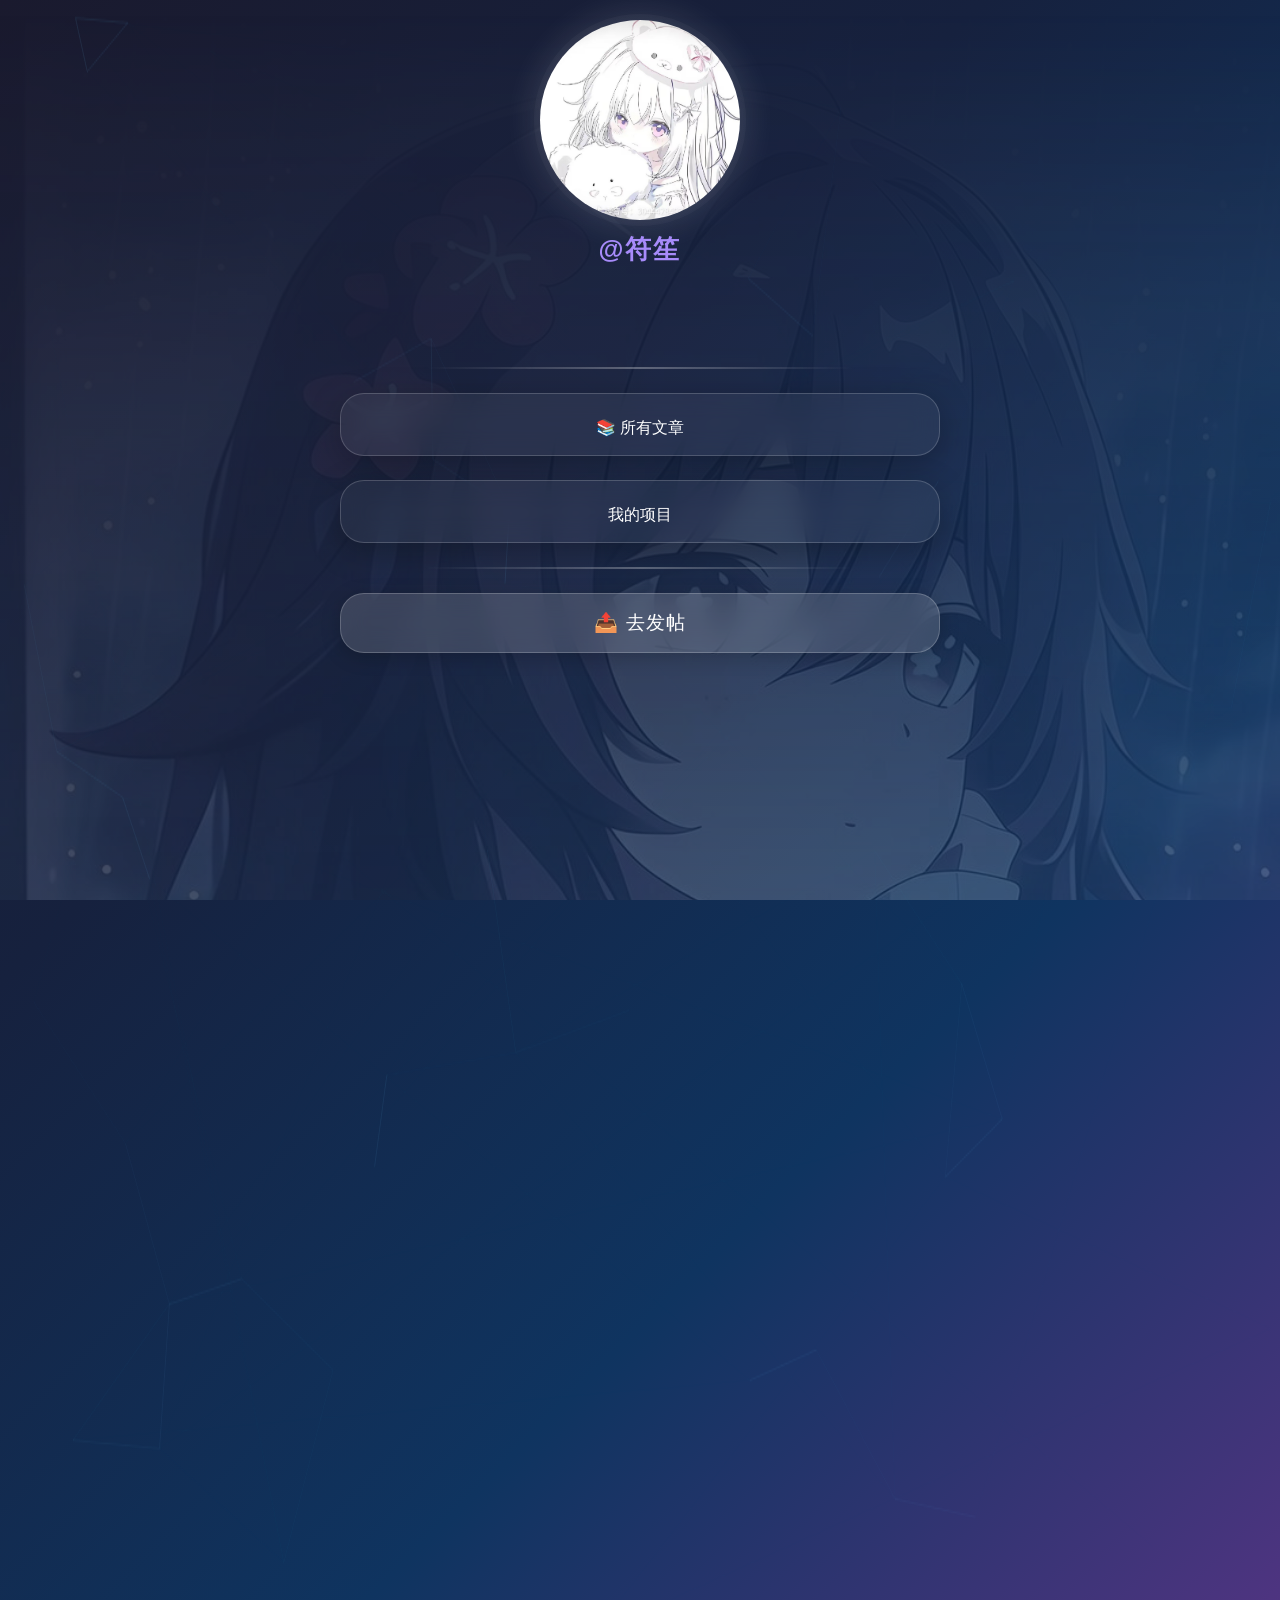
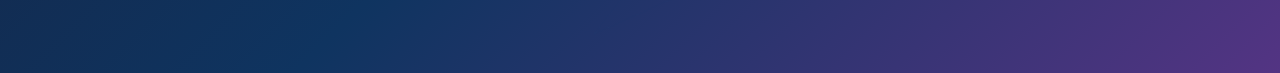
<file: index.html>
<!DOCTYPE html>
<html>
<head>
    <meta charset="UTF-8">
    <title>Fishの小角角</title>
    <link rel="stylesheet" href="HomeIndexStyle.css">
    <style>
        /* 在 body 上直接加载背景壁纸 */
        body {
            /* 保留原有的蓝紫渐变作为底色 */
            background: linear-gradient(135deg, #1a1a2e, #16213e, #0f3460, #533483);
            /* 用伪元素承载壁纸，不影响内容 */
            position: relative;
        }

        body::before {
            content: '';
            position: fixed;
            top: 0;
            left: 0;
            width: 100vw;
            height: 100vh;
            z-index: 0;
            /* 从 CSS 加载图片 */
            background-image: url('img/img1.png');
            background-size: cover;
            background-position: center;
            background-repeat: no-repeat;
            /* 上下渐变透明（顶部不透明 → 底部完全透明） */
            mask-image: linear-gradient(to bottom, transparent 0%, black 100%);
            opacity: 0.2;
            pointer-events: none;  /* 让点击穿透，不干扰内容 */
        }

        /* 确保所有内容在壁纸之上 */
        body > * {
            position: relative;
            z-index: 1;
        }
        canvas {
            position: absolute;
            display: block;
            width: 100%;
            height: 100%;
            z-index: 0;
            cursor: crosshair;
        }
    </style>
</head>
<body>
<canvas id="canvas"></canvas><script src="index-js/dot-line.js"></script>
<!-- 头像 -->
<div style="display: flex; flex-direction: column; align-items: center;">
    <a href="posts" id="avatar" class="card-link">
        <img src="icon.png" alt="avatar">
    </a>
    <a href="links" id="name">@符笙</a>
</div>

<!-- 卡片堆叠 -->
<div class="card-stack">
<!--    <div class="card card-desc">首页会显示所有帖子列表（后续可自动生成）</div>-->

    <div class="card card-divider"><hr></div>

    <!-- 文章列表链接卡片 -->
    <a href="posts" class="card" style="padding-bottom: 16px;text-decoration: none">
        <div class="main-title">📚 所有文章</div>
    </a>
    <a href="programs.html" class="card" style="padding-bottom: 16px;text-decoration: none">
        <div class="main-title">我的项目</div>
    </a>

    <div class="card card-divider"><hr></div>
    <a href="admin.html" class="card-link">📤 去发帖</a>
</div>

<div style="width: 1000px;height: 1000px;pointer-events: none"></div>

</body>
</html>
</file>
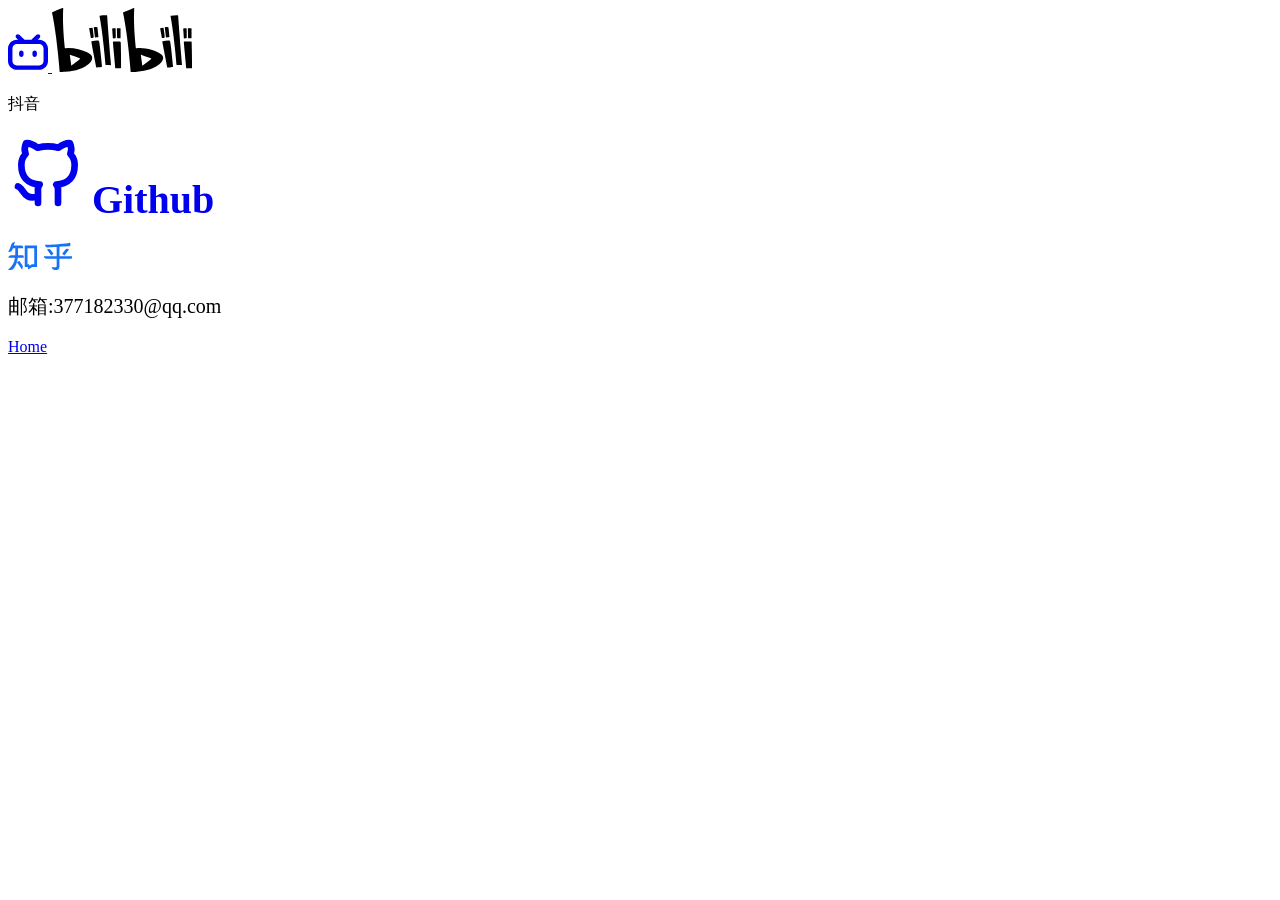
<file: links/index.html>
<!DOCTYPE html>
<html lang="en">
<head>
    <meta charset="UTF-8">
    <title>联系我</title>
</head>
<body>
<a href="https://space.bilibili.com/2125613300">
    <svg width="40" height="40" viewBox="0 0 18 18" fill="none" xmlns="http://www.w3.org/2000/svg" class="zhuzhan-icon"><path fill-rule="evenodd" clip-rule="evenodd" d="M3.73252 2.67094C3.33229 2.28484 3.33229 1.64373 3.73252 1.25764C4.11291 0.890684 4.71552 0.890684 5.09591 1.25764L7.21723 3.30403C7.27749 3.36218 7.32869 3.4261 7.37081 3.49407H10.5789C10.6211 3.4261 10.6723 3.36218 10.7325 3.30403L12.8538 1.25764C13.2342 0.890684 13.8368 0.890684 14.2172 1.25764C14.6175 1.64373 14.6175 2.28484 14.2172 2.67094L13.364 3.49407H14C16.2091 3.49407 18 5.28493 18 7.49407V12.9996C18 15.2087 16.2091 16.9996 14 16.9996H4C1.79086 16.9996 0 15.2087 0 12.9996V7.49406C0 5.28492 1.79086 3.49407 4 3.49407H4.58579L3.73252 2.67094ZM4 5.42343C2.89543 5.42343 2 6.31886 2 7.42343V13.0702C2 14.1748 2.89543 15.0702 4 15.0702H14C15.1046 15.0702 16 14.1748 16 13.0702V7.42343C16 6.31886 15.1046 5.42343 14 5.42343H4ZM5 9.31747C5 8.76519 5.44772 8.31747 6 8.31747C6.55228 8.31747 7 8.76519 7 9.31747V10.2115C7 10.7638 6.55228 11.2115 6 11.2115C5.44772 11.2115 5 10.7638 5 10.2115V9.31747ZM12 8.31747C11.4477 8.31747 11 8.76519 11 9.31747V10.2115C11 10.7638 11.4477 11.2115 12 11.2115C12.5523 11.2115 13 10.7638 13 10.2115V9.31747C13 8.76519 12.5523 8.31747 12 8.31747Z" fill="currentColor"></path></svg>
    <svg x="1626764977164" viewBox="0 0 2240 1024" version="1.1" xmlns="http://www.w3.org/2000/svg" p-id="4404" xmlns:xlink="http://www.w3.org/1999/xlink" width="140" height="64" class="mini-header__logo"><path d="M2079.810048 913.566175c-10.01309 0-18.554608 0.799768-26.936172-0.159954-16.987063-1.951433-33.974126-1.567544-50.99318-2.079395-10.972811-0.287916-10.652904-0.287916-11.580634-10.90883-2.71921-32.406582-5.694345-64.781173-8.605499-97.155764-2.527266-28.439735-4.926568-56.91146-7.70976-85.319204-2.527266-26.040432-5.566382-52.016883-8.317583-78.025324-2.623238-24.440897-5.054531-48.913784-7.77374-73.322691a12681.114551 12681.114551 0 0 0-10.684895-92.133223c-3.295042-27.128116-6.558094-54.320213-10.205034-81.416339a20559.272961 20559.272961 0 0 0-17.530905-125.979387c-6.398141-44.723002-14.075909-89.22207-22.105576-133.657156-1.439582-7.965685-1.247637-8.253601 6.36615-9.533229 31.670796-5.406429 63.501545-10.01309 95.716183-9.309295 3.486987 0.095972 7.005964 0.159954 10.460959 0.607823 5.662354 0.703795 8.605499 3.454996 8.925406 10.045081 1.119675 22.969325 2.71921 45.938649 4.414717 68.875983 2.71921 37.589076 5.662354 75.178151 8.477537 112.735236 1.791479 24.184971 3.327033 48.305961 5.150503 72.426951 2.911154 38.772732 5.982261 77.513473 8.925406 116.286205 1.791479 23.705111 3.359024 47.474203 5.182494 71.179313 2.783191 34.805885 5.822308 69.579778 8.637489 104.353672 1.791479 22.137566 3.391014 44.307123 5.278466 66.44469 2.783191 32.79047 5.790317 65.580941 8.63749 98.371411 2.143377 25.592562 4.09481 51.249106 6.270178 77.673426zM853.670395 114.918282c4.638652 0 11.644616-0.511851 18.554607 0.127963 8.797443 0.799768 10.49295 3.071107 11.036793 11.900541 2.527266 40.372267 4.894578 80.776524 7.581796 121.180782 2.943145 43.571337 6.174206 87.078693 9.405267 130.586048 2.975135 39.956388 5.950271 79.912775 9.149341 119.869163 3.486987 43.891244 7.357862 87.718507 10.876839 131.609751 2.655228 33.622229 4.926568 67.244457 7.677768 100.898677 2.623238 31.222926 5.694345 62.38187 8.509527 93.572805 2.399303 26.8402 4.830596 53.71239 7.165918 80.58458 0.735786 8.509527 0.127963 9.053369-9.053369 8.829434-24.025018-0.575833-47.922073-3.391014-71.947091-2.71921-5.502401 0.159954-7.101936-2.367312-8.029666-7.581796-1.983424-11.356699-1.663517-22.905343-2.879163-34.390006-3.295042-30.359177-5.182494-60.846317-7.965685-91.269474-2.495275-27.639967-5.502401-55.215953-8.349574-82.82393-2.527266-25.240664-5.02254-50.481329-7.709759-75.753984-2.687219-24.792795-5.534392-49.61758-8.349573-74.442365-2.591247-22.841362-5.118512-45.682723-7.869713-68.524085-4.062819-33.462275-8.093648-66.92455-12.508365-100.322844-4.062819-30.647093-8.66948-61.198214-12.988225-91.813317-5.886289-41.587914-12.508365-83.079855-19.834236-124.411842a1393.96288 1393.96288 0 0 0-5.310457-28.023856c-0.959721-4.702633-0.095972-7.421843 5.278466-8.157629 14.139891-1.887451 28.24779-4.830596 42.451663-6.206196 14.203872-1.311619 28.407744-3.966847 45.106891-2.71921z m1006.075609 403.33878c27.064134 0 27.703949 0.191944 32.054684 24.536869 5.342447 30.03927 9.08536 60.334465 12.636328 90.62966 3.742912 32.278619 7.517815 64.557238 10.972811 96.867848 2.783191 26.008441 5.118512 52.080864 7.74175 78.089305 2.7512 27.256079 5.662354 54.416185 8.509527 81.640274 1.567544 15.387528 3.039117 30.775056 4.798605 46.130593 0.511851 4.446708-0.831758 6.81402-5.214485 7.325871-9.245313 1.055693-18.426645 2.27134-27.639967 3.263052-16.891091 1.82347-33.814173 3.614949-50.737254 5.182493-8.733462 0.799768-9.309294 0.319907-10.940821-8.125638-14.843686-76.617733-29.719363-153.171485-44.435086-229.821208-9.789155-50.961189-19.322384-101.95437-28.919595-152.915559a805.525894 805.525894 0 0 1-3.582959-21.081873c-0.639814-4.030829 0.44787-6.622075 5.022541-7.70976 30.48714-7.133927 61.294186-12.636328 89.733921-14.011927z m-1137.077537 0c28.951586 0 28.823623 0.095972 33.302322 26.360339 6.909992 40.660183 11.804569 81.544301 16.187295 122.556382 4.286754 39.796434 8.957397 79.560878 13.148179 119.357311 2.847173 27.224088 5.086522 54.512157 7.74175 81.704255 1.887451 19.354375 4.126801 38.644769 6.174206 57.967153 0.255926 2.367312 0.383888 4.734624 0.543842 7.133927 0.415879 9.469248 0 10.237025-9.117351 11.164755-18.074747 1.887451-36.181485 3.454996-54.256232 5.246476-6.558094 0.639814-13.084197 1.599535-19.57831 2.239349-8.63749 0.799768-8.925406 0.767777-10.620913-7.965685-6.078234-30.679084-11.964523-61.422149-17.914793-92.101233-14.267853-73.898523-28.69566-147.733065-42.867542-221.631589-5.662354-29.559409-10.524941-59.246781-16.091323-88.838181-1.023702-5.406429-0.255926-7.933694 5.342447-9.245313 30.199223-7.037955 60.590391-12.540355 88.006423-13.947946z m382.128944 309.861946v124.027954c0 1.183656-0.127963 2.399303 0.03199 3.582959 0.607823 6.014252-1.599535 8.66948-7.805731 8.413555-8.157629-0.351898-16.251277-0.127963-24.408906 0.063981-17.019054 0.319907-34.070098-0.351898-51.057162 1.599535-9.405267 1.087684-9.213322 0.511851-10.141052-9.405266-2.783191-31.222926-5.822308-62.413861-8.669481-93.636787-2.623238-28.823623-4.99055-57.711228-7.677768-86.534851-2.71921-29.655381-5.758326-59.214791-8.509527-88.838181-1.887451-19.770254-3.550968-39.508518-5.214485-59.278772-2.175368-25.720525-4.190782-51.409059-6.462122-77.129585-0.959721-10.844848-0.159954-12.380402 10.588923-13.500076a531.877423 531.877423 0 0 1 83.527724-2.591247c6.941982 0.383888 13.851974 1.727498 20.570022 3.359024 8.477536 2.015414 9.405267 3.263052 9.853137 12.124476 0.92773 17.850812 1.855461 35.701624 2.335321 53.584427 0.543842 19.866226 0.095972 39.764443 0.831758 59.63067 1.855461 54.800074 1.567544 109.664129 2.207359 164.528184z m1134.806197 5.630364v117.437869c0 1.983424-0.063981 3.966847 0.03199 5.982262 0.415879 5.150503-1.983424 6.973973-6.878001 6.941982-12.028504-0.095972-24.025018 0-36.021531 0.159954-13.564058 0.127963-27.096125 0.063981-40.628192 1.535553-8.925406 1.023702-8.989387 0.351898-9.789155-8.509527-3.678931-40.660183-7.549806-81.320366-11.260728-122.04453-3.391014-37.525094-6.526103-75.082179-9.981099-112.639265-3.550968-38.740741-7.421843-77.38551-10.90883-116.09426-1.727498-19.386366-3.16708-38.772732-4.606661-58.159097-0.575833-8.445546 0.351898-9.949109 9.885127-10.716886 16.571184-1.311619 33.078387-3.550968 49.777534-3.263051 16.635165 0.319907 33.302322-0.607823 49.841515 2.559256 14.011928 2.687219 14.715723 3.486987 15.547481 18.458635 2.399303 44.051198 1.663517 88.230358 3.231061 132.281556 1.599535 46.89837 0.479861 93.79674 1.759489 146.069549zM1831.498213 305.135c9.789155 0.575833 17.498914 0.095972 25.176683 1.791479 4.894578 1.119675 7.357862 3.327033 7.837723 8.573509 2.303331 25.240664 4.798605 50.51332 7.32587 75.785975 2.015414 20.50604 4.158791 41.012081 6.238188 61.518121l0.191944 1.183656c1.663517 12.924244 1.279628 13.276142-11.292718 13.979937-11.196746 0.607823-22.361501 1.599535-33.558247 2.27134-7.357862 0.44787-9.693183 1.695507-10.90883-9.021378-4.190782-37.813011-9.053369-75.530049-13.692021-113.311069a1185.0316 1185.0316 0 0 0-4.286754-31.798759c-0.92773-5.982261 1.407591-9.277304 7.005964-9.757164 7.357862-0.671805 14.715723-0.863749 19.962198-1.215647z m-1133.398606 0.159954c7.549806 0.415879 15.323547-0.159954 22.937334 1.599535 4.350736 0.991712 6.558094 2.815182 6.973973 7.773741 0.92773 11.83656 2.7512 23.641129 3.870875 35.477689 3.550968 36.309448 6.909992 72.650886 10.237025 108.992324 0.703795 7.901704 0.543842 8.061657-6.84601 8.605499-13.116188 0.959721-26.264367 1.919442-39.412546 2.463284-7.645778 0.351898-8.605499-0.575833-9.56522-8.381564-3.327033-26.744227-6.462122-53.520446-9.661192-80.296664-2.591247-22.073585-4.766615-44.14717-7.901704-66.156773-0.863749-6.078234 1.119675-7.74175 5.982262-8.733462 7.709759-1.567544 15.451509-1.055693 23.385203-1.343609z m399.147998 100.002936c0 23.001315 0.063981 45.97064-0.031991 69.003946 0 10.332997-0.127963 10.396978-10.396978 10.269016a324.289753 324.289753 0 0 1-36.981252-1.919443c-7.933694-0.991712-8.093648-0.735786-8.317583-9.149341-0.799768-28.119828-1.631526-56.239655-2.207359-84.359483-0.415879-19.034468-0.639814-38.004955-1.791479-57.039422-0.607823-9.821146-0.063981-9.917118 9.373276-10.045081 13.915956-0.159954 27.799921 0.479861 41.619904 2.591247 8.317583 1.279628 8.701471 1.279628 8.733462 10.49295 0.063981 23.385204 0.063981 46.770407 0.063981 70.187602h-0.063981z m1135.38203 0.607824c0 23.033306 0.063981 46.034621-0.031991 69.035936 0 9.661192-0.159954 9.725174-9.853137 9.661192a505.32514 505.32514 0 0 1-38.132917-1.791479c-6.302168-0.479861-8.157629-3.135089-7.74175-8.861425 0.063981-0.799768 0-1.599535 0-2.399302-0.959721-44.403095-1.919442-88.7742-2.815182-133.177296-0.031991-2.367312-0.159954-4.734624-0.063982-7.133926 0.127963-8.957397 0.159954-9.181332 9.149341-9.117351 12.380402 0.063981 24.664832 0.703795 37.013243 1.919442 15.067621 1.503563 12.412393 3.359024 12.476375 15.259566 0.063981 22.169557 0.031991 44.403095 0 66.604643z m-1565.593 54.000306c0.287916 12.636328 0.287916 12.604337-11.804569 15.547481-8.221611 2.015414-16.443221 4.222773-24.728813 6.046243-7.069945 1.599535-8.317583 0.703795-9.53323-6.238187-8.445546-47.090314-16.8591-94.212619-25.240664-141.334924-1.695507-9.757164-1.247637-10.364988 8.349573-12.060495 11.804569-2.079396 23.577148-4.126801 35.381717-5.950271 7.517815-1.183656 8.477536-0.767777 9.9811 7.517815 2.975135 16.731138 5.790317 33.526256 7.997675 50.385357 3.423005 26.680246 6.238187 53.456464 9.309295 80.168701 0.255926 1.951433 0.191944 3.966847 0.287916 5.91828z m1064.138735-136.696273c15.451509-2.527266 31.030982-5.086522 46.610454-7.549806 5.598373-0.863749 7.29388 2.655228 8.029666 7.645778 2.655228 18.426645 5.982261 36.725327 8.157629 55.183962 3.19907 26.744227 7.581797 53.360492 8.413555 80.328655 0.063981 2.7512 0.031991 5.566382 0.095972 8.317583 0.159954 4.286754-1.983424 6.494113-5.950271 7.421843-10.556932 2.367312-21.113864 4.734624-31.638805 7.261889-5.054531 1.215647-6.750038-0.92773-7.581796-5.854298-3.16708-18.746552-6.81402-37.397131-10.045081-56.079702-5.47041-30.775056-10.780867-61.582103-16.091323-92.38915-0.127963-1.119675 0-2.303331 0-4.286754z m-710.64147 108.032603c-0.44787 16.37924 0.543842 30.647093-1.695507 44.914947-0.671805 4.510689-1.983424 7.421843-6.846011 7.837722-10.428969 0.863749-20.825947 1.695507-31.190935 2.7512-5.02254 0.543842-6.430131-1.631526-7.261889-6.558094-2.335321-14.55577-1.919442-29.303484-3.327033-43.923234-2.655228-27.607976-3.774903-55.407897-5.566383-83.111846-0.44787-6.750038-1.119675-13.436095-1.663516-20.186134-0.287916-3.774903 1.215647-5.886289 5.246475-6.046242 13.500077-0.543842 26.936172-3.007126 40.50023-2.527266 7.933694 0.287916 8.605499 0.799768 9.181331 8.797443 0.351898 5.534392 0.255926 11.132765 0.383889 16.699147l2.239349 81.352357z m1134.902169-15.867388c0 19.066459 0.223935 38.132918-0.031991 57.199376-0.159954 9.917118-1.279628 10.780867-10.652904 11.644616-9.277304 0.863749-18.490626 1.567544-27.735939 2.559256-5.214485 0.543842-7.645778-0.991712-7.965685-6.973973-1.34361-25.336637-3.16708-50.673273-4.926568-75.977919-1.3756-20.985901-2.943145-41.939811-4.414717-62.893722-0.159954-2.399303-0.031991-4.798605-0.191944-7.165917-0.223935-4.190782 1.055693-6.654066 5.758326-6.81402 13.116188-0.44787 26.136404-2.975135 39.348564-2.495274 8.061657 0.287916 8.18962 0.415879 8.797444 8.797443 1.951433 27.32006 2.143377 54.704102 2.015414 82.120134zM628.295894 756.171918c16.571184 18.234701 17.402942 39.828425 11.932532 62.413861-5.502401 22.585436-18.042756 41.204025-33.23834 57.903171-25.49659 27.895893-56.303637 48.497905-89.062116 65.99682-56.399609 30.135242-116.190232 50.161422-178.572103 61.997982-44.882956 8.477536-90.053828 15.00364-135.704561 17.498914-13.915956 0.767777-27.799921 1.407591-41.715876 1.311619-10.077071 0-20.186133 0.287916-30.231214-0.063981-8.541518-0.319907-9.789155-1.791479-10.49295-10.716886-2.591247-32.022693-4.798605-64.077378-7.645778-96.100071-3.327033-37.109215-7.229899-74.18644-10.812858-111.295654-2.623238-26.8402-4.894578-53.744381-7.773741-80.520599-3.327033-31.542833-7.069945-63.021684-10.716885-94.564517-3.327033-29.111539-6.526103-58.28706-10.045081-87.430591-3.934856-32.278619-7.997676-64.493257-12.31642-96.707894a8228.968456 8228.968456 0 0 0-13.212161-92.996973 5984.500754 5984.500754 0 0 0-24.312934-152.627642 3243.825263 3243.825263 0 0 0-23.67312-123.740038c-1.151665-5.502401 0.511851-7.709759 5.342448-9.725174C52.335283 47.609843 98.465876 28.063524 144.724432 8.77313c8.605499-3.582959 17.434933-6.590085 26.584274-8.285592 6.334159-1.183656 7.965685 0.127963 7.773741 6.494113-0.479861 16.283268 0.191944 32.630517-1.407591 48.849803a161.393095 161.393095 0 0 0-0.639814 13.084197c-0.735786 58.383032-1.439582 116.798056 0.095972 175.213079 1.34361 51.185124 4.030829 102.338258 7.005964 153.491392 2.335321 40.372267 5.694345 80.744534 9.149341 121.052819 3.391014 39.508518 7.517815 78.953054 11.38869 118.461572 0.735786 7.517815 1.407591 8.221611 9.949108 7.069945a381.329176 381.329176 0 0 1 50.833227-4.190782c52.880632-0.127963 104.897514 7.133927 156.338564 19.322384 45.010919 10.684895 88.806191 24.920757 130.777993 44.818975 20.793957 9.853136 40.692174 21.241827 58.830902 35.701624 6.174206 4.862587 11.676606 10.46096 16.891091 16.315259z m1126.840512-9.597211c20.47405 17.946784 27.927883 39.924397 22.105576 67.116494-4.830596 22.425483-15.771416 41.268006-30.359177 58.127107-23.417194 27.096125-51.856929 47.698138-82.631985 64.909136-60.334465 33.782182-124.603787 55.727804-192.168151 68.396122a1151.089465 1151.089465 0 0 1-111.455609 15.547481c-21.177845 1.82347-42.451662 4.09481-66.220754 2.623238h-27.76793c-5.406429 0-8.477536-1.695507-8.925406-8.125638-2.047405-28.087837-4.414717-56.143683-6.941983-84.19953-2.687219-29.623391-5.662354-59.246781-8.477536-88.870172-2.559256-27.224088-4.926568-54.512157-7.709759-81.736245-2.559256-25.656544-5.502401-51.249106-8.285592-76.873659-2.591247-24.057008-5.086522-48.114017-7.933695-72.139035-3.423005-29.111539-7.037955-58.223079-10.652904-87.334618-3.391014-27.160107-6.750038-54.288222-10.364987-81.416338a6133.577429 6133.577429 0 0 0-12.156467-87.142675c-5.694345-37.653057-11.804569-75.178151-17.818822-112.767227a3259.14881 3259.14881 0 0 0-29.111539-158.993792c-0.44787-2.335321-0.671805-4.734624-1.3756-7.005964-1.663517-5.118512-0.063981-7.837722 4.958559-9.821146C1191.012355 47.641834 1238.61452 24.448575 1288.2321 6.149893c6.494113-2.431293 13.052207-5.150503 20.058171-5.854299 6.302168-0.639814 7.901704 0.383888 7.29388 7.101936-3.327033 36.43741-1.407591 73.066765-3.135089 109.536166-1.407591 29.751354-1.247637 59.598679 0.255926 89.382023 0.351898 7.549806 0.639814 15.131602 0.575832 22.649418-0.383888 35.765606 1.503563 71.499221 3.327033 107.200845 2.335321 47.186286 5.758326 94.276601 9.245313 141.398906 2.527266 34.006117 5.822308 67.948253 9.021379 101.922379 1.695507 18.586598 3.518977 37.141206 5.822308 55.631832 1.247637 10.205034 1.759489 10.301006 11.772578 8.957396 17.658868-2.399303 35.349726-4.350736 53.200539-4.09481 62.637796 0.799768 124.027954 10.684895 184.266447 27.863902 40.788146 11.580634 80.488608 26.040432 117.981712 46.290547a253.55831 253.55831 0 0 1 47.218277 32.438573zM308.676783 922.811488c23.161269-11.068783 135.608589-98.947243 144.533995-113.279078-54.576139-23.513166-109.344222-45.362816-168.239105-63.24562l23.70511 176.524698z m1277.196815-107.520752c2.879163-3.103098 2.559256-5.502401-1.343609-7.229899-7.773741-3.550968-15.4835-7.325871-23.353213-10.556932-42.003793-17.179007-84.19953-33.814173-127.482951-47.37823-3.774903-1.151665-7.645778-3.774903-12.476374-1.535554l23.321222 173.45359c3.454996 0.767777 4.798605-0.831758 6.33416-1.919442 39.316574-28.855614 78.889073-57.35933 116.638102-88.390312 6.36615-5.182494 12.668318-10.396978 18.362663-16.443221z" fill="var(--brand_blue)" p-id="4405"></path></svg>
</a>
<br>
<br>
<a>抖音</a>
<br>
<br>
<a href="https://github.com/AFish123222"  style="text-decoration: none">
    <svg xmlns="http://www.w3.org/2000/svg" class="icon icon-tabler icon-tabler-brand-github" width="80" height="80" viewBox="0 0 24 24" stroke-width="2" stroke="currentColor" fill="none" stroke-linecap="round" stroke-linejoin="round">
        <path stroke="none" d="M0 0h24v24H0z" fill="none"></path>
        <path d="M9 19c-4.3 1.4 -4.3 -2.5 -6 -3m12 5v-3.5c0 -1 .1 -1.4 -.5 -2c2.8 -.3 5.5 -1.4 5.5 -6a4.6 4.6 0 0 0 -1.3 -3.2a4.2 4.2 0 0 0 -.1 -3.2s-1.1 -.3 -3.5 1.3a12.3 12.3 0 0 0 -6.2 0c-2.4 -1.6 -3.5 -1.3 -3.5 -1.3a4.2 4.2 0 0 0 -.1 3.2a4.6 4.6 0 0 0 -1.3 3.2c0 4.6 2.7 5.7 5.5 6c-.6 .6 -.6 1.2 -.5 2v3.5"></path>
    </svg>
    <b style="font-size: 40px">Github</b>
</a>
<br>
<br>
<a href="https://www.zhihu.com/people/84-37-64-36">
    <svg viewBox="0 0 64 30" fill="#1772F6" width="64" height="30"><path d="M29.05 4.582H16.733V25.94h3.018l.403 2.572 4.081-2.572h4.815V4.582zm-5.207 18.69l-2.396 1.509-.235-1.508h-1.724V7.233h6.78v16.04h-2.425zM14.46 14.191H9.982c0-.471.033-.954.039-1.458v-5.5h5.106V5.935a1.352 1.352 0 0 0-.404-.957 1.378 1.378 0 0 0-.968-.396H5.783c.028-.088.056-.177.084-.255.274-.82 1.153-3.326 1.153-3.326a4.262 4.262 0 0 0-2.413.698c-.57.4-.912.682-1.371 1.946-.532 1.453-.997 2.856-1.31 3.693C1.444 8.674.28 11.025.28 11.025a5.85 5.85 0 0 0 2.52-.61c1.119-.593 1.679-1.502 2.054-2.883l.09-.3h2.334v5.5c0 .5-.045.982-.073 1.46h-4.12c-.71 0-1.39.278-1.893.775a2.638 2.638 0 0 0-.783 1.874h6.527a17.717 17.717 0 0 1-.778 3.649 16.796 16.796 0 0 1-3.012 5.273A33.104 33.104 0 0 1 0 28.74s3.13 1.175 5.425-.954c1.388-1.292 2.631-3.814 3.23-5.727a28.09 28.09 0 0 0 1.12-5.229h5.967v-1.37a1.254 1.254 0 0 0-.373-.899 1.279 1.279 0 0 0-.909-.37z"></path><path d="M11.27 19.675l-2.312 1.491 5.038 7.458a6.905 6.905 0 0 0 .672-2.218 3.15 3.15 0 0 0-.28-2.168l-3.118-4.563zM51.449 15.195V5.842c4.181-.205 7.988-.405 9.438-.483l.851-.05c.387-.399.885-2.395.689-3.021-.073-.25-.213-.666-.638-.555a33.279 33.279 0 0 1-4.277.727c-2.766.321-3.97.404-7.804.682-6.718.487-12.709.72-12.709.72a2.518 2.518 0 0 0 .788 1.834 2.567 2.567 0 0 0 1.883.706c2.278-.095 5.598-.25 8.996-.41v9.203h-12.78c0 .703.281 1.377.783 1.874a2.69 2.69 0 0 0 1.892.777h10.105v7.075c0 .887-.464 1.192-1.231 1.214h-3.92a4.15 4.15 0 0 0 .837 1.544 4.2 4.2 0 0 0 1.403 1.067 6.215 6.215 0 0 0 2.71.277c1.36-.066 2.967-.826 2.967-3.57v-7.607h11.28c.342 0 .67-.135.91-.374.242-.239.378-.563.378-.902v-1.375H51.449z"></path><path d="M42.614 8.873a2.304 2.304 0 0 0-1.508-.926 2.334 2.334 0 0 0-1.727.405l-.376.272 4.255 5.85 2.24-1.62-2.884-3.98zM57.35 8.68l-3.125 4.097 2.24 1.663 4.517-5.927-.375-.277a2.32 2.32 0 0 0-1.722-.452 2.327 2.327 0 0 0-1.536.896z"></path></svg>
</a>
<br>
<br>
<a style="font-size:20px">邮箱:377182330@qq.com</a>
<br>
<br>
<a href="/index.html">Home</a>
</body>
</html>
</file>
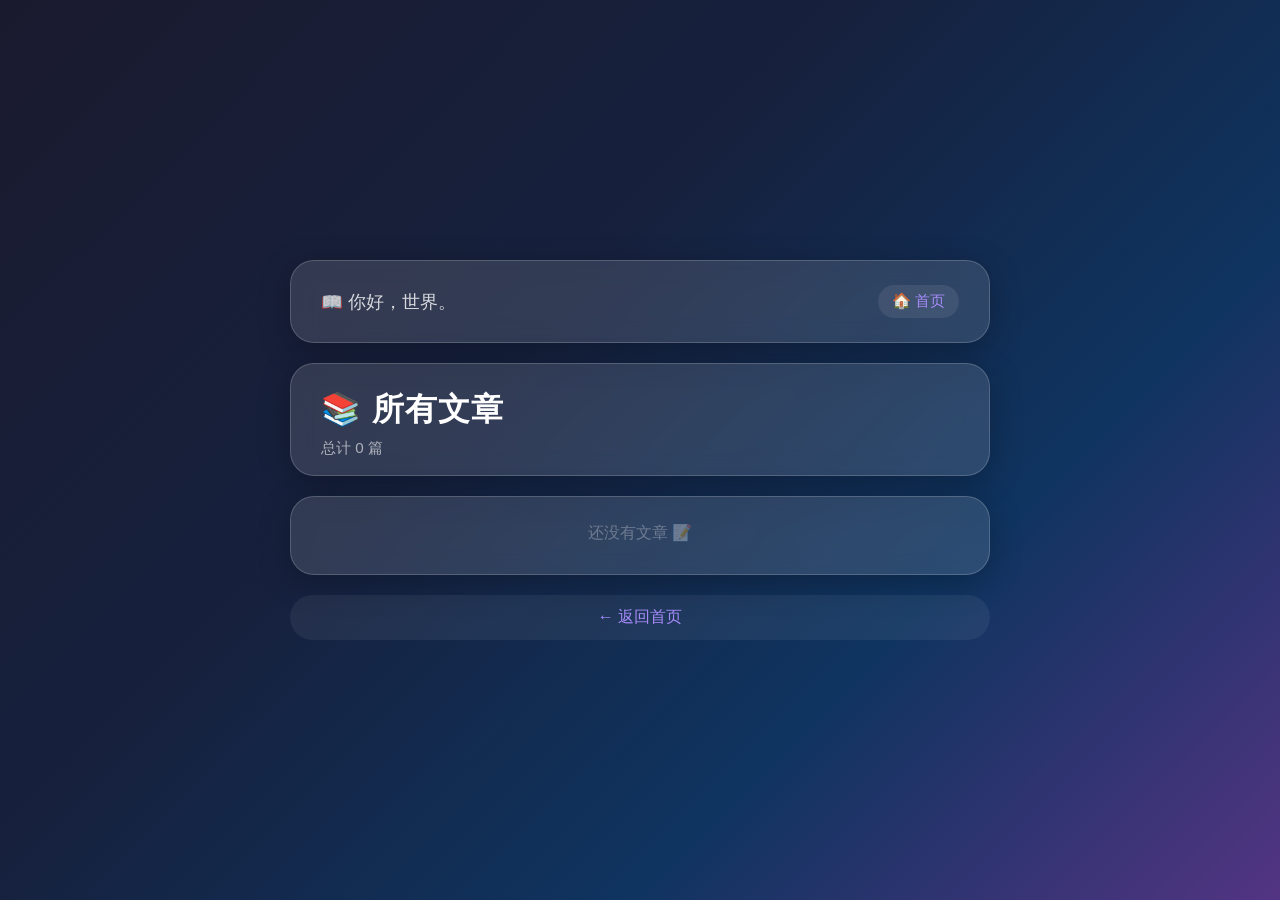
<file: posts/index.html>
<!DOCTYPE html>
<html lang="zh-CN">
<head>
    <meta charset="UTF-8">
    <title>乱写の所有文章~</title>
    <style>
        /* ===== 全局重置 & 背景 ===== */
        * {
            margin: 0;
            padding: 0;
            box-sizing: border-box;
        }

        body {
            min-height: 100vh;
            background: linear-gradient(135deg, #1a1a2e 0%, #16213e 40%, #0f3460 70%, #533483 100%);
            font-family: -apple-system, BlinkMacSystemFont, "Segoe UI", Roboto, "Helvetica Neue", Arial, sans-serif;
            display: flex;
            justify-content: center;
            align-items: center;
            padding: 20px;
        }

        /* ===== 卡片容器 ===== */
        .container {
            max-width: 700px;
            width: 100%;
            display: flex;
            flex-direction: column;
            align-items: stretch;
            gap: 20px;
        }

        /* ===== 通用卡片样式 ===== */
        .card {
            background: rgba(255, 255, 255, 0.12);
            backdrop-filter: blur(12px);
            -webkit-backdrop-filter: blur(12px);
            border: 1px solid rgba(255, 255, 255, 0.18);
            border-radius: 24px;
            padding: 24px 30px;
            box-shadow: 0 8px 32px rgba(0, 0, 0, 0.25);
            color: #ffffff;
            transition: transform 0.2s ease, box-shadow 0.2s ease;
        }

        .card:hover {
            transform: translateY(-3px);
            box-shadow: 0 12px 40px rgba(0, 0, 0, 0.35);
        }

        /* ===== 标题与导航 ===== */
        .top-bar {
            display: flex;
            justify-content: space-between;
            align-items: center;
            gap: 15px;
        }
        .top-bar h4 {
            font-size: 1.1rem;
            font-weight: 400;
            opacity: 0.8;
        }
        .top-bar a {
            color: #a78bfa;
            text-decoration: none;
            font-size: 0.95rem;
            padding: 6px 14px;
            border-radius: 30px;
            background: rgba(255, 255, 255, 0.08);
            transition: background 0.2s;
        }
        .top-bar a:hover {
            background: rgba(255, 255, 255, 0.2);
        }

        /* ===== 主标题 ===== */
        .main-title {
            font-size: 2rem;
            font-weight: 600;
            letter-spacing: 1px;
            margin-bottom: 6px;
        }
        .post-count {
            font-size: 0.95rem;
            opacity: 0.6;
            font-weight: 300;
        }

        /* ===== 文章列表 ===== */
        .post-item {
            display: flex;
            justify-content: space-between;
            align-items: center;
            padding: 14px 0;
            border-bottom: 1px solid rgba(255, 255, 255, 0.06);
            cursor: pointer;
            transition: background 0.15s;
        }
        .post-item:last-child {
            border-bottom: none;
        }
        .post-item:hover {
            background: rgba(255, 255, 255, 0.05);
            margin: 0 -10px;
            padding-left: 10px;
            padding-right: 10px;
            border-radius: 8px;
        }
        .post-title {
            font-size: 1.05rem;
            color: rgba(255, 255, 255, 0.92);
        }
        .post-date {
            font-size: 0.85rem;
            color: rgba(255, 255, 255, 0.35);
            flex-shrink: 0;
            margin-left: 15px;
        }

        /* ===== 返回链接（卡片样式） ===== */
        .back-link {
            display: block;
            text-align: center;
            color: #a78bfa;
            text-decoration: none;
            font-size: 1rem;
            padding: 12px;
            border-radius: 30px;
            background: rgba(255, 255, 255, 0.06);
            transition: background 0.2s, transform 0.2s;
        }
        .back-link:hover {
            background: rgba(255, 255, 255, 0.15);
            transform: translateY(-2px);
        }

        /* ===== 响应式 ===== */
        @media (max-width: 480px) {
            .card { padding: 18px 20px; }
            .top-bar { flex-wrap: wrap; }
            .main-title { font-size: 1.6rem; }
            .post-title { font-size: 0.95rem; }
            .post-date { font-size: 0.75rem; margin-left: 10px; }
        }
    </style>
</head>
<body>
<div class="container">
    <!-- 顶部导航卡片 -->
    <div class="card top-bar">
        <h4>📖 你好，世界。</h4>
        <a href="../index.html">🏠 首页</a>
    </div>

    <!-- 标题卡片 -->
    <div class="card" style="padding-bottom: 16px;">
        <div class="main-title">📚 所有文章</div>
        <div class="post-count">总计 <span id="total-count">0</span> 篇</div>
    </div>

    <!-- 文章列表卡片 -->
    <div class="card" style="padding: 6px 20px 10px 20px;" id="post-list">
        <!-- 这里会被 JavaScript 动态填充 -->
        <div style="text-align: center; color: rgba(255,255,255,0.3); padding: 20px 0;">加载中...</div>
    </div>

    <!-- 返回首页（卡片按钮） -->
    <a href="../index.html" class="back-link">← 返回首页</a>
</div>
<script src="genPostListJson.js"></script>
<script>
    (async function () {
        try {
            const posts = await window.genPostList();
            console.log(posts);

            const listContainer = document.getElementById('post-list');
            const countSpan = document.getElementById('total-count');

            countSpan.textContent = posts.length;

            if (posts.length === 0) {
                listContainer.innerHTML = '<div style="text-align:center;color:rgba(255,255,255,0.3);padding:20px 0;">还没有文章 📝</div>';
                return;
            }

            listContainer.innerHTML = posts.map(post => {
                const filePath = `postfiles/${post.filename}`;
                return `
                <div class="post-item" onclick="window.location.href='${encodeURIComponent(filePath)}'">
                    <span class="post-title">${post.title}</span>
                    <span class="post-date">${post.date}</span>
                </div>
            `;
            }).join('');
        } catch (err) {
            document.getElementById('post-list').innerHTML =
                `<div style="text-align:center;color:rgba(255,255,255,0.3);padding:20px 0;">⚠️ ${err.message}</div>`;
            console.error('加载失败：', err);
        }
    })();
</script>
</body>
</html>
</file>
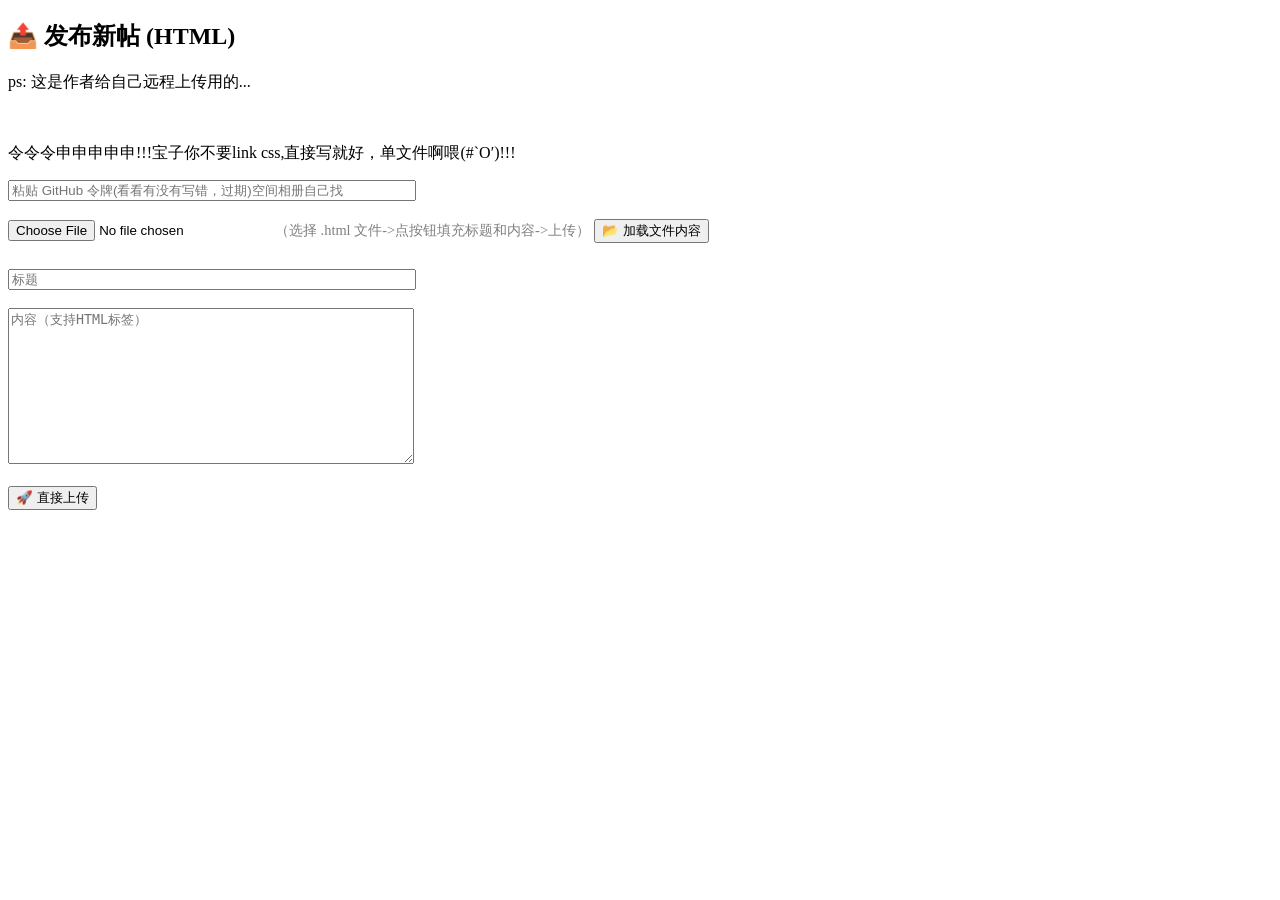
<file: admin.html>
<!DOCTYPE html>
<html>
<head>
  <meta charset="UTF-8">
  <title>发帖</title>
</head>
<body>
<h2>📤 发布新帖 (HTML)</h2>
<p>ps: 这是作者给自己远程上传用的...</p>
<br>
<p>令令令申申申申申!!!宝子你不要link css,直接写就好，单文件啊喂(#`O′)!!!</p>

<input id="token" type="password" placeholder="粘贴 GitHub 令牌(看看有没有写错，过期)空间相册自己找" style="width:400px"><br><br>

<!-- 新增：文件选择器 -->
<input type="file" id="htmlFile" accept=".html" style="margin-bottom:10px;">
<span style="font-size:0.9rem; color:gray; margin-left:10px;">（选择 .html 文件->点按钮填充标题和内容->上传）</span>
<button onclick="loadFile()">📂 加载文件内容</button>
<br><br>

<input id="title" placeholder="标题" style="width:400px"><br><br>
<textarea id="content" placeholder="内容（支持HTML标签）" rows="10" style="width:400px"></textarea><br><br>
<button onclick="publish()">🚀 直接上传</button>
<div id="msg"></div>

<script>
  // ===== 文件加载函数 =====
  function loadFile() {
    const fileInput = document.getElementById('htmlFile');
    const file = fileInput.files[0];
    if (!file) {
      alert('请先选择一个 .html 文件');
      return;
    }
    // 只允许 .html 文件（通过 accept 已限制，但再检查一次）
    if (!file.name.toLowerCase().endsWith('.html')) {
      alert('只支持 .html 文件');
      return;
    }

    const reader = new FileReader();
    reader.onload = function(e) {
      const content = e.target.result;
      // 将文件名（不含扩展名）作为标题
      const title = file.name.replace(/\.html$/i, '');
      document.getElementById('title').value = title;
      document.getElementById('content').value = content;
      alert('✅ 文件内容已加载，你可以编辑后再发布。');
    };
    reader.onerror = function() {
      alert('❌ 读取文件失败，请重试。');
    };
    reader.readAsText(file, 'UTF-8');
  }

  // ===== 原有发布函数（不变） =====
  async function publish() {
    const token = document.getElementById('token').value;
    const title = document.getElementById('title').value;
    const content = document.getElementById('content').value;
    if (!token || !title || !content) return alert('请填完整');

    const OWNER = 'AFish123222';
    const REPO = 'AFish123222.github.io';

    const now = new Date();
    const dateStr =
            now.getFullYear() + '-' +
            String(now.getMonth() + 1).padStart(2, '0') + '-' +
            String(now.getDate()).padStart(2, '0') + '-' +
            String(now.getHours()).padStart(2, '0') + '-' +
            String(now.getMinutes()).padStart(2, '0');
    const path = `posts/postfiles/${dateStr}-${title.replace(/\s/g, '-')}.html`;

    // 直接使用 content（已包含完整 HTML）
    const html = content;

    const res = await fetch(`https://api.github.com/repos/${OWNER}/${REPO}/contents/${path}`, {
      method: 'PUT',
      headers: {
        'Authorization': `token ${token}`,
        'Accept': 'application/vnd.github.v3+json'
      },
      body: JSON.stringify({
        message: `发布: ${title}`,
        content: btoa(unescape(encodeURIComponent(html)))
      })
    });

    const result = await res.json();
    document.getElementById('msg').innerHTML = res.ok ?
            `✅ 发布成功！<a href="../${path}" target="_blank">点此查看</a>` :
            `❌ 失败：${result.message}`;
  }
</script>
</body>
</html>
</file>
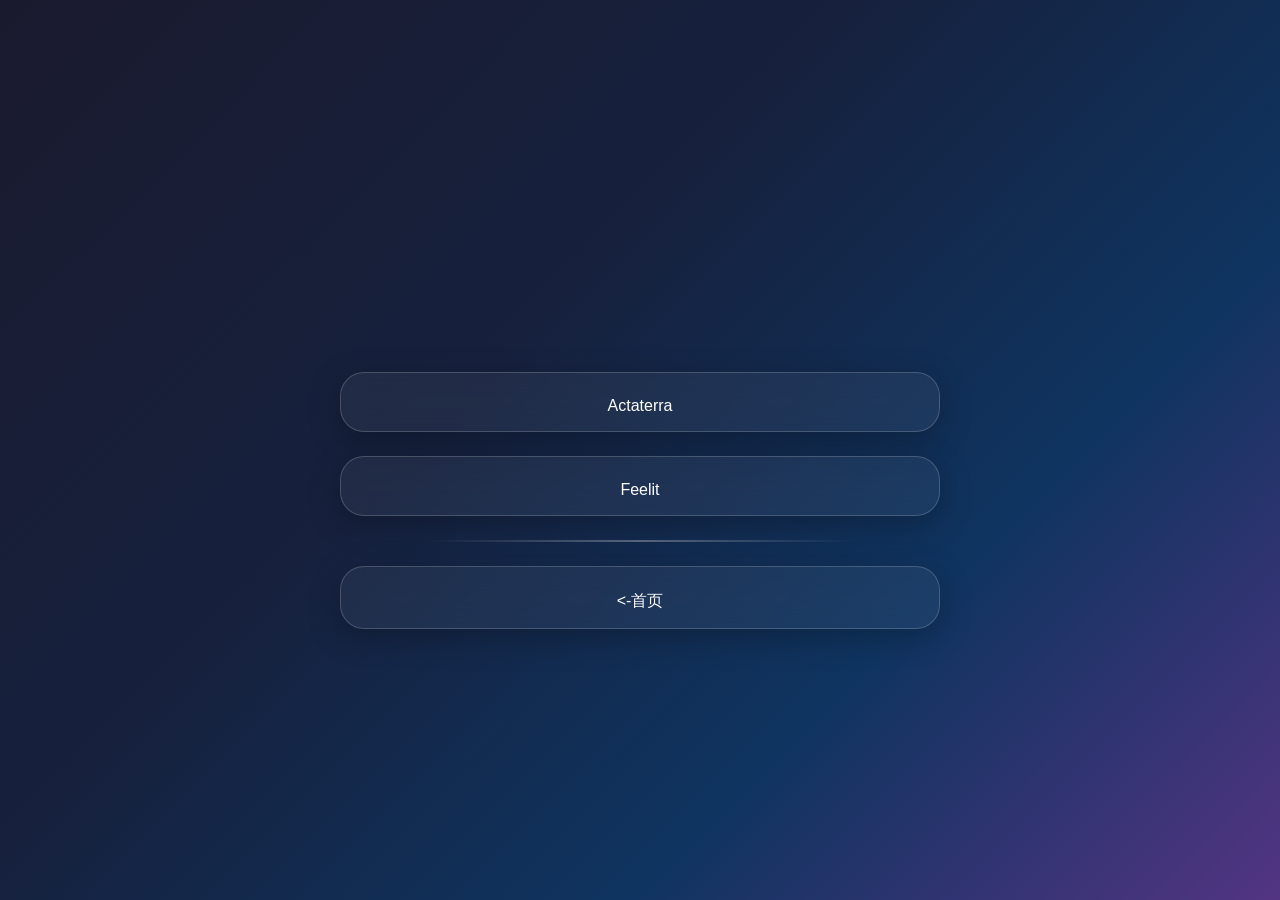
<file: programs.html>
<!DOCTYPE html>
<html lang="en">
<head>
    <meta charset="UTF-8">
    <title>乱七八糟~</title>
  <link rel="stylesheet" href="HomeIndexStyle.css">
</head>
<body>
<!-- 卡片堆叠 -->
<div class="card-stack">
    <!-- 文章列表链接卡片 -->
    <a href="programs/Acraterra.html" class="card" style="padding-bottom: 16px;text-decoration: none">
        <div class="main-title">Actaterra</div>
    </a>
    <a href="programs/Feelit.html" class="card" style="padding-bottom: 16px;text-decoration: none">
        <div class="main-title">Feelit</div>
    </a>
    <div class="card card-divider"><hr></div>
    <a href="index.html" class="card" style="padding-bottom: 16px;text-decoration: none">
        <div class="main-title"><-首页</div>
    </a>
</div>
</body>
</html>
</file>
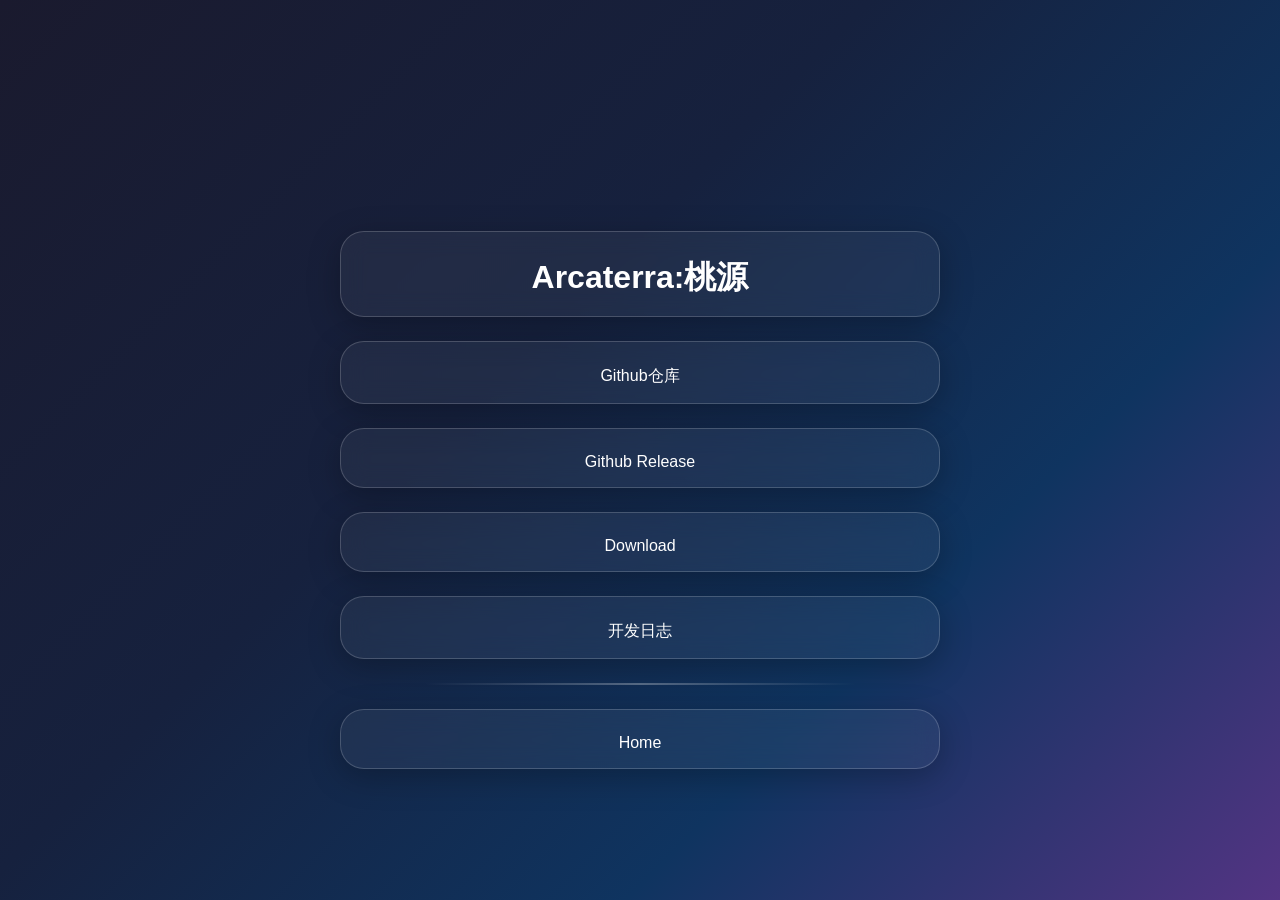
<file: programs/Acraterra.html>
<!DOCTYPE html>
<html>
<head>
    <meta charset="UTF-8">
    <title>Arcaterra</title>
    <link rel="stylesheet" href="HomeIndexStyle.css">
</head>
<body>
<!--todo: 下载链接 仓库 Release-->
<div class="card-stack">
    <h1 href="" class="card" id="title" style="padding-bottom: 16px;text-decoration: none">
        <div class="main-title">Arcaterra:桃源</div>
    </h1>
    <a href="" class="card" style="padding-bottom: 16px;text-decoration: none">
        <div class="main-title">Github仓库</div>
    </a>
    <a href="" class="card" style="padding-bottom: 16px;text-decoration: none">
        <div class="main-title">Github Release</div>
    </a>
    <a href="" class="card" style="padding-bottom: 16px;text-decoration: none">
        <span class="main-title">Download</span>
    </a>
    <a href="" class="card" style="padding-bottom: 16px;text-decoration: none">
        <div class="main-title">开发日志</div>
    </a>
    <div class="card card-divider"><hr></div>
    <a href="../index.html" class="card" style="padding-bottom: 16px;text-decoration: none">
        <div class="main-title">Home</div>
    </a>
</div>
</body>
</html>
</file>
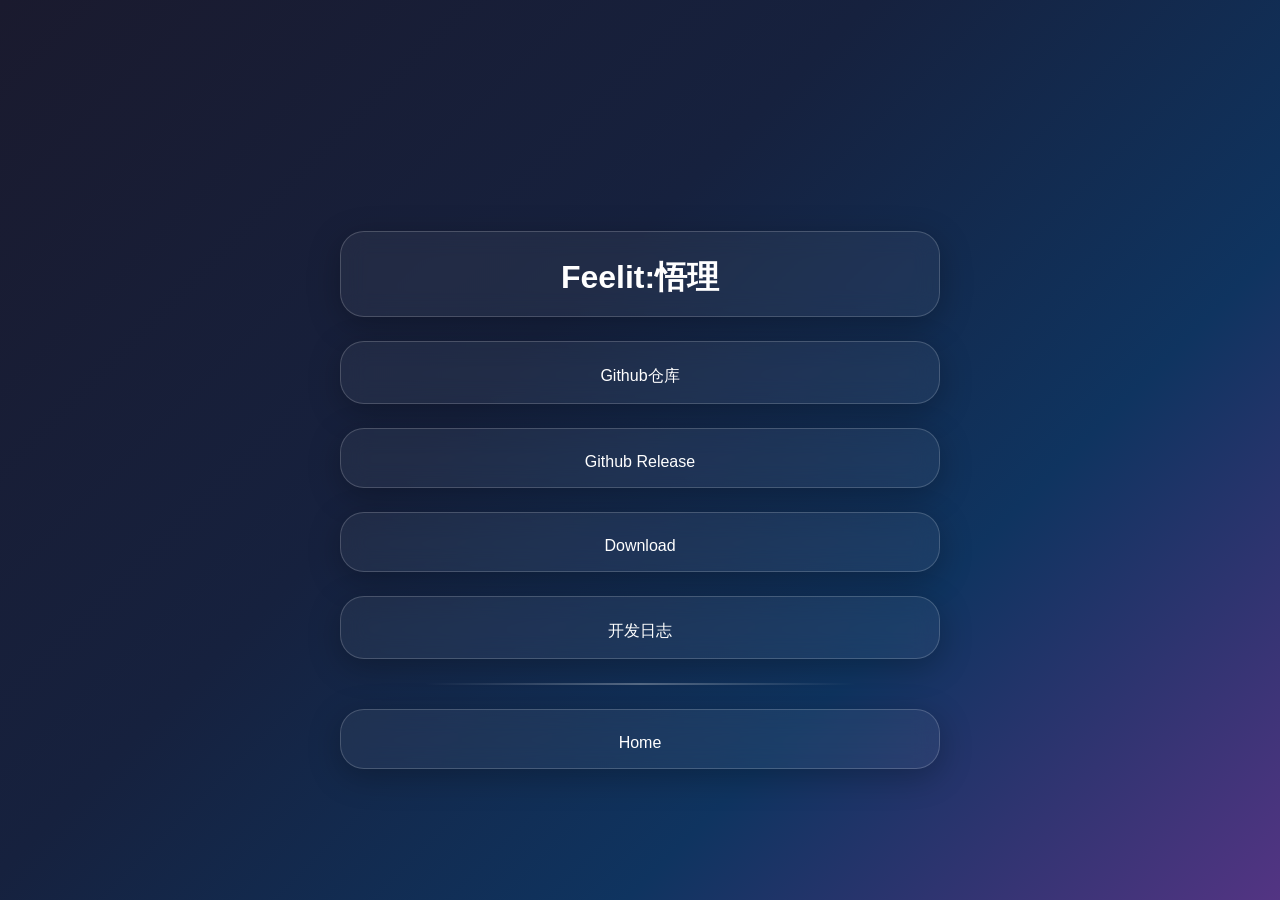
<file: programs/Feelit.html>
<!DOCTYPE html>
<html>
<head>
  <meta charset="UTF-8">
  <title>Feelit 悟理</title>
  <link rel="stylesheet" href="HomeIndexStyle.css">
</head>
<body>
<div class="card-stack">
  <h1 href="" class="card" id="title" style="padding-bottom: 16px;text-decoration: none">
    <div class="main-title">Feelit:悟理</div>
  </h1>
  <a href="" class="card" style="padding-bottom: 16px;text-decoration: none">
    <div class="main-title">Github仓库</div>
  </a>
  <a href="" class="card" style="padding-bottom: 16px;text-decoration: none">
    <div class="main-title">Github Release</div>
  </a>
  <a href="" class="card" style="padding-bottom: 16px;text-decoration: none">
    <span class="main-title">Download</span>
  </a>
  <a href="" class="card" style="padding-bottom: 16px;text-decoration: none">
    <div class="main-title">开发日志</div>
  </a>
  <div class="card card-divider"><hr></div>
  <a href="../index.html" class="card" style="padding-bottom: 16px;text-decoration: none">
    <div class="main-title">Home</div>
  </a>
</div>
</body>
</html>
</file>
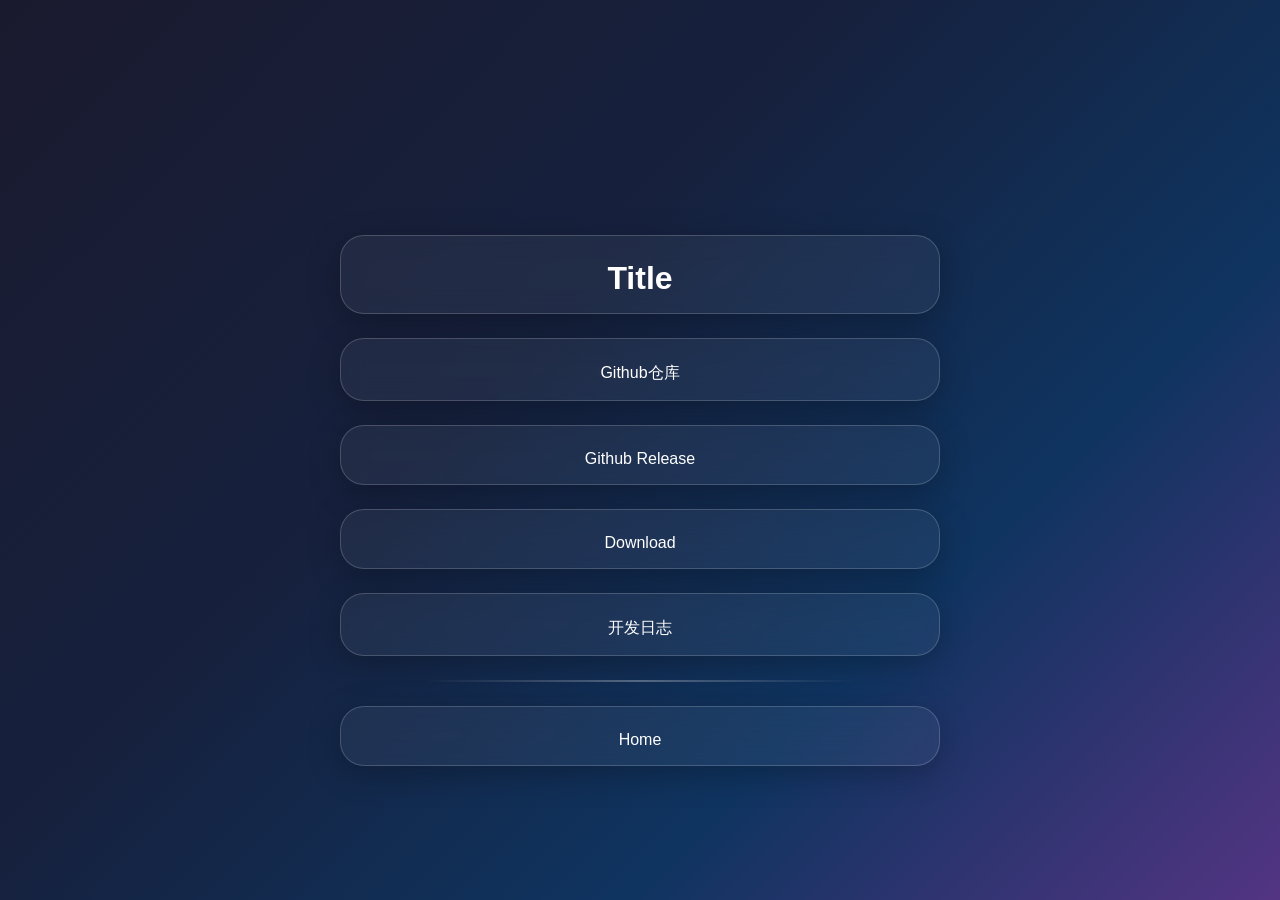
<file: programs/模板.html>
<!DOCTYPE html>
<html>
<head>
    <meta charset="UTF-8">
    <title>  </title>
    <link rel="stylesheet" href="HomeIndexStyle.css">
</head>
<body>
<div class="card-stack">
    <h1 href="" class="card" id="title" style="padding-bottom: 16px;text-decoration: none">
        <div class="main-title">Title</div>
    </h1>
    <a href="" class="card" style="padding-bottom: 16px;text-decoration: none">
        <div class="main-title">Github仓库</div>
    </a>
    <a href="" class="card" style="padding-bottom: 16px;text-decoration: none">
        <div class="main-title">Github Release</div>
    </a>
    <a href="" class="card" style="padding-bottom: 16px;text-decoration: none">
        <span class="main-title">Download</span>
    </a>
    <a href="" class="card" style="padding-bottom: 16px;text-decoration: none">
        <div class="main-title">开发日志</div>
    </a>
    <div class="card card-divider"><hr></div>
    <a href="../index.html" class="card" style="padding-bottom: 16px;text-decoration: none">
        <div class="main-title">Home</div>
    </a>
</div>
</body>
</html>
</file>
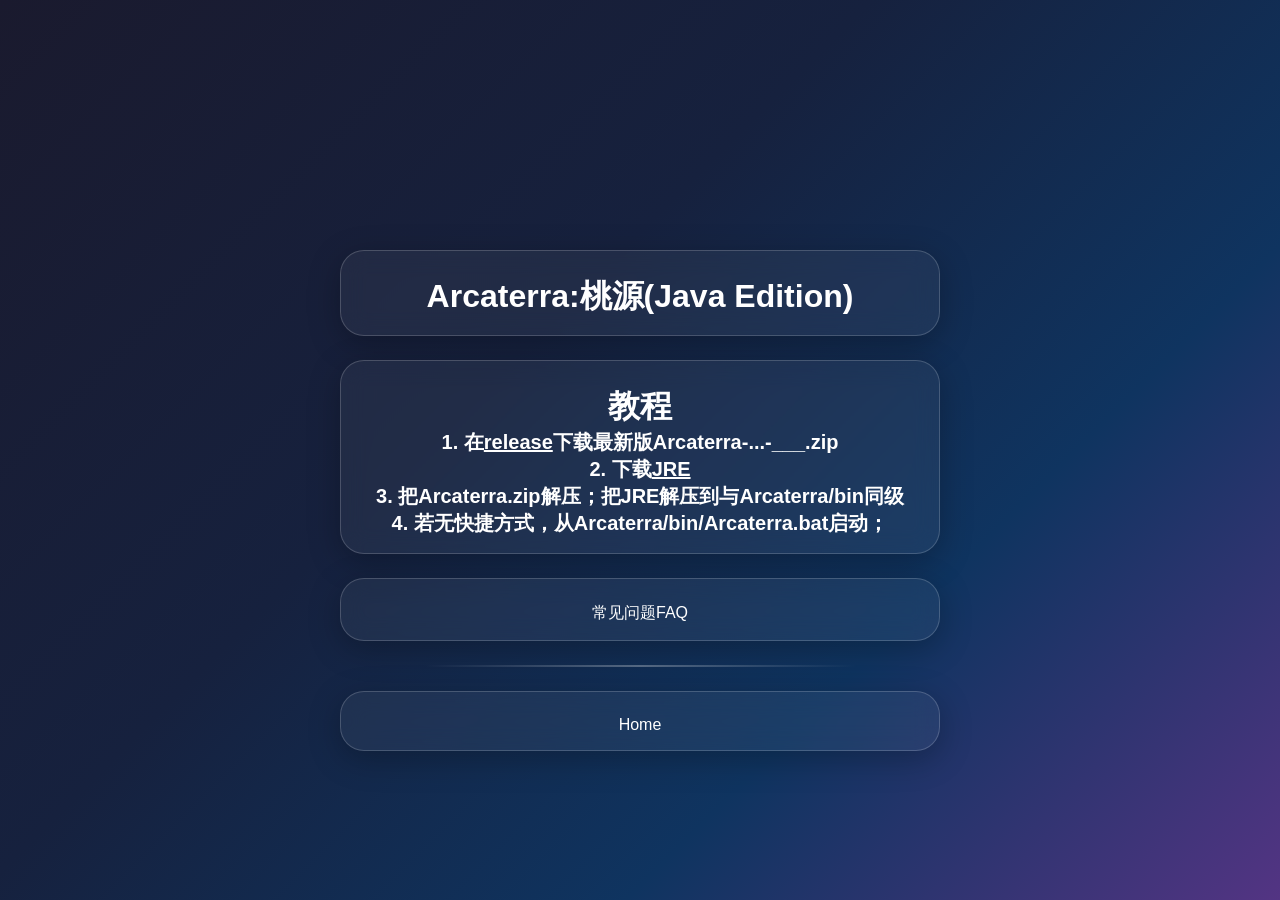
<file: programs/downloadArcaterra/download.html>
<!DOCTYPE html>
<html lang="en">
<head>
    <meta charset="UTF-8">
    <title>Arcaterra</title>
    <link rel="stylesheet" href="HomeIndexStyle.css">
</head>
<body>
<div class="card-stack">
    <h1 href="" class="card" id="title" style="padding-bottom: 16px;text-decoration: none">
        <div class="main-title">Arcaterra:桃源(Java Edition)</div>
    </h1>
    <h1 href="" class="card" style="padding-bottom: 16px;text-decoration: none">
        <div class="main-title">
            <p>
                <h4>教程</h4>
                <p style="font-size: 20px">
                    1. 在<a href="https://github.com/AFish123222/Arcaterra/releases" style="color: white;">release</a>下载最新版Arcaterra-...-___.zip
                    <br>
                    2. 下载<a href="https://github.com/AFish123222/Arcaterra/releases/download/redev-ALPHA5-build3-light/zulu25-jre-putWithBin.zip" style="color: white;">JRE</a>
                    <br>
                    3. 把Arcaterra.zip解压；把JRE解压到与Arcaterra/bin同级
                    <br>
                    4. 若无快捷方式，从Arcaterra/bin/Arcaterra.bat启动；
                </p>
            </p>
        </div>
    </h1>
    <a href="FAQ.html" class="card" style="padding-bottom: 16px;text-decoration: none">
        <div class="main-title">常见问题FAQ</div>
    </a>
    <div class="card card-divider"><hr></div>
    <a href="../../index.html" class="card" style="padding-bottom: 16px;text-decoration: none">
        <div class="main-title">Home</div>
    </a>
</div>
</body>
</html>
</file>
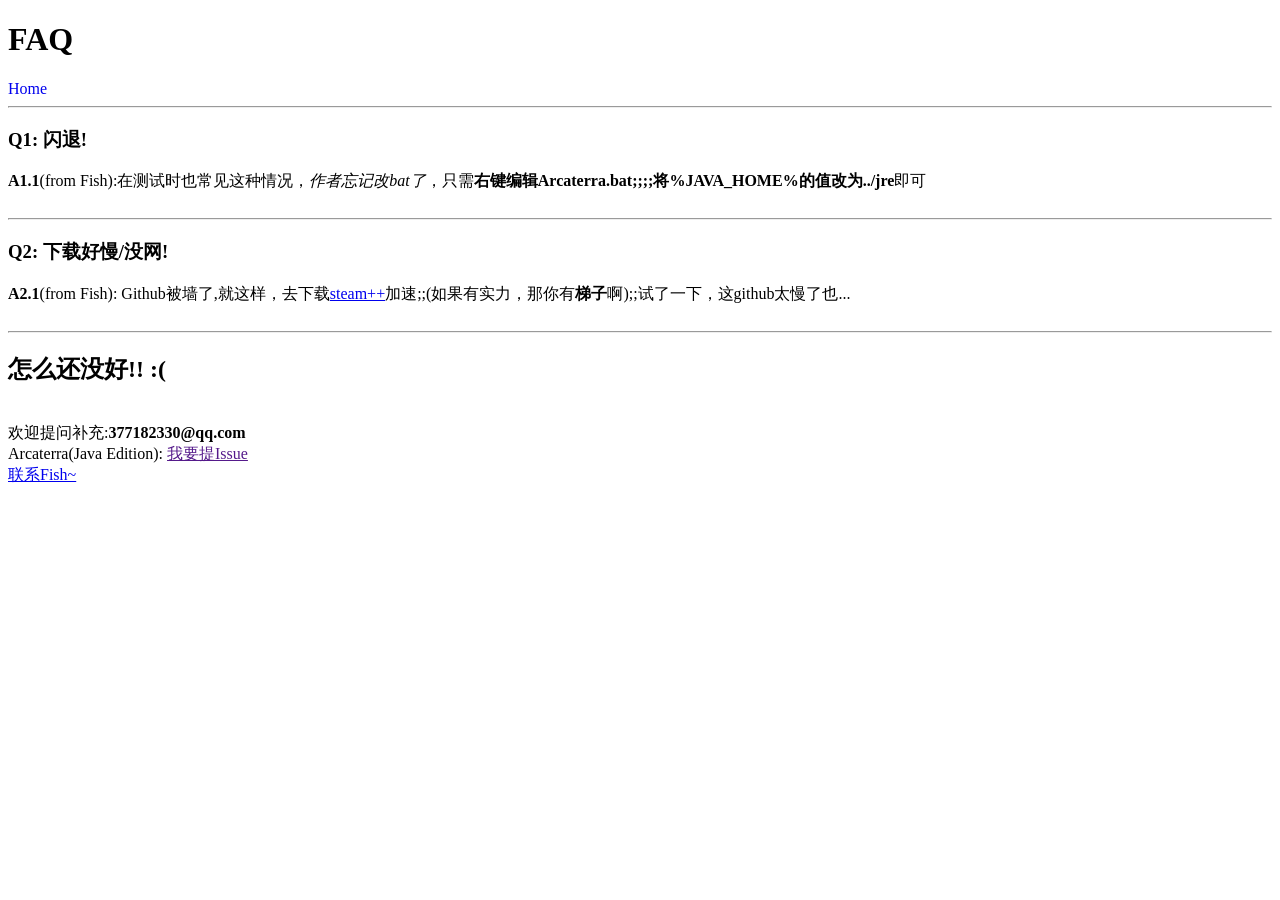
<file: programs/downloadArcaterra/FAQ.html>
<!DOCTYPE html>
<html lang="en">
<head>
    <meta charset="UTF-8">
    <title>Arcaterra FAQ</title>
</head>
<body>
<h1>FAQ</h1>
<a href="../../index.html" class="card" style="padding-bottom: 16px;text-decoration: none">Home</a>
<hr>

<h3>Q1: 闪退!</h3>
<b>A1.1</b>(from Fish):在测试时也常见这种情况，<i>作者忘记改bat了</i>，只需<b>右键编辑Arcaterra.bat;;;;将%JAVA_HOME%的值改为../jre</b>即可
<br><br>
<hr>

<h3>Q2: 下载好慢/没网!</h3>
<b>A2.1</b>(from Fish): Github被墙了,就这样，去下载<a href="https://apps.microsoft.com/detail/9mtcfhs560ng?launch=true&hl=zh-CN&gl=CN">steam++</a>加速;;(如果有实力，那你有<b>梯子</b>啊);;试了一下，这github太慢了也...
<br><br>
<hr>


<!--//todo:这里要加个评论区了啊.-->
<h2>怎么还没好!!   :(</h2>
<br>
欢迎提问补充:<b>377182330@qq.com</b>
<br>
Arcaterra(Java Edition): <a href="">我要提Issue</a>
<br>
<a href="../../links/index.html">联系Fish~</a>
</body>
</html>
</file>
<file: HomeIndexStyle.css>
/* ===== 全局重置 & 背景 ===== */
* {
    margin: 0;
    padding: 0;
    box-sizing: border-box;
}

body {
    min-height: 100vh;
    background: linear-gradient(135deg, #1a1a2e 0%, #16213e 40%, #0f3460 70%, #533483 100%);
    font-family: -apple-system, BlinkMacSystemFont, 'Segoe UI', Roboto, 'Helvetica Neue', Arial, sans-serif;
    display: flex;
    flex-direction: column;      /* 改为纵向排列 */
    align-items: center;         /* 水平居中所有子元素 */
    justify-content: center;     /* 垂直居中整个列（可选） */
    padding: 20px;
}

/* ===== 左上角固定标题卡片 ===== */
.title-card {
    position: fixed;
    top: 30px;
    left: 30px;
    background: rgba(255, 255, 255, 0.03);
    backdrop-filter: blur(12px);
    -webkit-backdrop-filter: blur(12px);
    border: 1px solid rgba(255, 255, 255, 0.18);
    border-radius: 24px;
    padding: 18px 28px;
    box-shadow: 0 8px 32px rgba(0, 0, 0, 0.25);
    color: #ffffff;
    font-size: 2.2rem;
    font-weight: 600;
    letter-spacing: 2px;
    z-index: 100;
    transition: transform 0.2s ease, box-shadow 0.2s ease;
}
.title-card:hover {
    transform: scale(1.02);
    box-shadow: 0 12px 40px rgba(0, 0, 0, 0.35);
}

/* ===== 卡片堆叠容器（居中） ===== */
.card-stack {
    max-width: 600px;
    width: 100%;
    display: flex;
    flex-direction: column;
    align-items: stretch;
    gap: 24px;
    margin-top: 100px;  /* 避让左上角标题 */
}

/* ===== 通用卡片样式 ===== */
.card {
    background: rgba(255, 255, 255, 0.05);
    backdrop-filter: blur(12px);
    -webkit-backdrop-filter: blur(12px);
    border: 1px solid rgba(255, 255, 255, 0.18);
    border-radius: 24px;
    padding: 24px 30px;
    box-shadow: 0 8px 32px rgba(0, 0, 0, 0.25);
    text-align: center;
    color: #ffffff;
    /*transition: transform 0.2s ease, box-shadow 0.2s ease;*/
    transition: all 0.3s ease;
}
.card:hover {
    background: rgba(255, 255, 255, 0.28);
    transform: translateY(-4px);
    box-shadow: 0 12px 28px rgba(83, 52, 131, 0.5);
    border-color: rgba(255, 255, 255, 0.5);
}
.card:active {
    transform: scale(0.97);
}

/* ===== 描述卡片 ===== */
.card-desc {
    font-size: 1.1rem;
    color: rgba(255, 255, 255, 0.85);
}

/* ===== 分割线卡片（装饰） ===== */
.card-divider {
    padding: 0 30px;
    background: transparent;
    backdrop-filter: none;
    border: none;
    box-shadow: none;
}
.card-divider hr {
    width: 80%;
    border: none;
    height: 2px;
    background: linear-gradient(to right, transparent, rgba(255,255,255,0.3), transparent);
    margin: 0 auto;
}

/* ===== 链接卡片（按钮） ===== */
.card-link {
    display: block;
    text-decoration: none;
    color: #ffffff;
    font-size: 1.2rem;
    font-weight: 500;
    letter-spacing: 1px;
    padding: 16px 30px;
    background: rgba(255, 255, 255, 0.15);
    backdrop-filter: blur(12px);
    -webkit-backdrop-filter: blur(12px);
    border: 1px solid rgba(255, 255, 255, 0.2);
    border-radius: 24px;
    box-shadow: 0 4px 20px rgba(0, 0, 0, 0.2);
    text-align: center;
    transition: all 0.3s ease;
}
.card-link:hover {
    background: rgba(255, 255, 255, 0.28);
    transform: translateY(-4px);
    box-shadow: 0 12px 28px rgba(83, 52, 131, 0.5);
    border-color: rgba(255, 255, 255, 0.5);
}
.card-link:active {
    transform: scale(0.97);
}
/* ===== 头像卡片专用样式 ===== */
#avatar {
    position: relative;              /* 为伪元素定位 */
    display: flex;
    justify-content: center;
    align-items: center;
    width: fit-content;
    padding: 0;
    border: none;
    border-radius: 50%;
    background: transparent;
    /* 保留你原本的 box-shadow 外围光晕，如果想要可以保留 */
    box-shadow: 0 0 30px 10px rgba(255, 255, 255, 0.10);
    transition: box-shadow 0.4s ease, transform 0.3s ease;
}

#avatar:hover {
    transform: scale(1.03);
    box-shadow: 0 0 40px 15px rgba(255, 255, 255, 0.20);
}

/* 核心：发光圆形层（比头像大一圈） */
#avatar::before {
    content: '';
    position: absolute;
    /* 比头像大 12px（每边大 6px） */
    top: -6px;
    left: -6px;
    width: calc(100% + 12px);
    height: calc(100% + 12px);
    border-radius: 50%;              /* 圆形裁剪 */
    background: radial-gradient(circle at 50% 50%,
    rgba(255, 255, 255, 0.30) 0%,
    rgba(255, 255, 255, 0.05) 60%,
    transparent 85%
    );
    pointer-events: none;            /* 让点击穿透 */
    z-index: 1;                      /* 在头像上面，但透明部分不遮挡 */
    transition: opacity 0.4s ease;
}

#avatar:hover::before {
    opacity: 0.8;
    background: radial-gradient(circle at 50% 50%,
    rgba(255, 255, 255, 0.50) 0%,
    rgba(255, 255, 255, 0.10) 60%,
    transparent 85%
    );
}

#avatar img {
    width: 200px;
    height: 200px;
    border-radius: 50%;
    object-fit: cover;
    display: block;
    position: relative;
    /* 在发光层上面 */
}

/* 名字样式 */
#name {
    display: block;
    margin-top: 12px;              /* 与头像的间距 */
    font-size: 2.0rem;
    font-weight: 500;
    color: #8c6ee3;                /* 紫罗兰色（柔和紫） */
    text-decoration: none;
    transition: color 0.3s ease, transform 0.3s ease;
    letter-spacing: 1px;
}

/* 悬停时颜色变亮 + 微微上浮 */
#name:hover {
    transform: translateY(-2px) scale(1.07);
}

/* ===== 响应式（手机） ===== */
@media (max-width: 480px) {
    .title-card {
        top: 15px;
        left: 15px;
        font-size: 1.6rem;
        padding: 12px 18px;
    }
    .card-stack {
        margin-top: 80px;
    }
    .card-desc {
        font-size: 1rem;
        padding: 14px 20px;
    }
    .card-link {
        font-size: 1rem;
        padding: 14px 20px;
    }
    .card-stack {
        gap: 16px;
    }
}
/* ===== 头像光晕（已在 inline style 中实现，这里不再重复） ===== */

/* ===== 名字样式 ===== */
#name {
    display: block;
    margin-top: 12px;
    font-size: 1.6rem;
    font-weight: 600;
    color: #a78bfa;                /* 紫色 */
    text-decoration: none;
    letter-spacing: 2px;
    transform: scale(1);
    transition: color 0.3s ease, transform 0.3s ease;
}

#name:hover {
    transform: scale(1.15);        /* 悬停放大 */
    color: #c4b5fd;                /* 更亮的紫色 */
}
</file>
<file: programs/HomeIndexStyle.css>
/* ===== 全局重置 & 背景 ===== */
* {
    margin: 0;
    padding: 0;
    box-sizing: border-box;
}

body {
    min-height: 100vh;
    background: linear-gradient(135deg, #1a1a2e 0%, #16213e 40%, #0f3460 70%, #533483 100%);
    font-family: -apple-system, BlinkMacSystemFont, 'Segoe UI', Roboto, 'Helvetica Neue', Arial, sans-serif;
    display: flex;
    flex-direction: column;      /* 改为纵向排列 */
    align-items: center;         /* 水平居中所有子元素 */
    justify-content: center;     /* 垂直居中整个列（可选） */
    padding: 20px;
}

/* ===== 左上角固定标题卡片 ===== */
.title-card {
    position: fixed;
    top: 30px;
    left: 30px;
    background: rgba(255, 255, 255, 0.03);
    backdrop-filter: blur(12px);
    -webkit-backdrop-filter: blur(12px);
    border: 1px solid rgba(255, 255, 255, 0.18);
    border-radius: 24px;
    padding: 18px 28px;
    box-shadow: 0 8px 32px rgba(0, 0, 0, 0.25);
    color: #ffffff;
    font-size: 2.2rem;
    font-weight: 600;
    letter-spacing: 2px;
    z-index: 100;
    transition: transform 0.2s ease, box-shadow 0.2s ease;
}
.title-card:hover {
    transform: scale(1.02);
    box-shadow: 0 12px 40px rgba(0, 0, 0, 0.35);
}

/* ===== 卡片堆叠容器（居中） ===== */
.card-stack {
    max-width: 600px;
    width: 100%;
    display: flex;
    flex-direction: column;
    align-items: stretch;
    gap: 24px;
    margin-top: 100px;  /* 避让左上角标题 */
}

/* ===== 通用卡片样式 ===== */
.card {
    background: rgba(255, 255, 255, 0.05);
    backdrop-filter: blur(12px);
    -webkit-backdrop-filter: blur(12px);
    border: 1px solid rgba(255, 255, 255, 0.18);
    border-radius: 24px;
    padding: 24px 30px;
    box-shadow: 0 8px 32px rgba(0, 0, 0, 0.25);
    text-align: center;
    color: #ffffff;
    /*transition: transform 0.2s ease, box-shadow 0.2s ease;*/
    transition: all 0.3s ease;
}
.card:hover {
    background: rgba(255, 255, 255, 0.28);
    transform: translateY(-4px);
    box-shadow: 0 12px 28px rgba(83, 52, 131, 0.5);
    border-color: rgba(255, 255, 255, 0.5);
}
.card:active {
    transform: scale(0.97);
}

/* ===== 描述卡片 ===== */
.card-desc {
    font-size: 1.1rem;
    color: rgba(255, 255, 255, 0.85);
}

/* ===== 分割线卡片（装饰） ===== */
.card-divider {
    padding: 0 30px;
    background: transparent;
    backdrop-filter: none;
    border: none;
    box-shadow: none;
}
.card-divider hr {
    width: 80%;
    border: none;
    height: 2px;
    background: linear-gradient(to right, transparent, rgba(255,255,255,0.3), transparent);
    margin: 0 auto;
}

/* ===== 链接卡片（按钮） ===== */
.card-link {
    display: block;
    text-decoration: none;
    color: #ffffff;
    font-size: 1.2rem;
    font-weight: 500;
    letter-spacing: 1px;
    padding: 16px 30px;
    background: rgba(255, 255, 255, 0.15);
    backdrop-filter: blur(12px);
    -webkit-backdrop-filter: blur(12px);
    border: 1px solid rgba(255, 255, 255, 0.2);
    border-radius: 24px;
    box-shadow: 0 4px 20px rgba(0, 0, 0, 0.2);
    text-align: center;
    transition: all 0.3s ease;
}
.card-link:hover {
    background: rgba(255, 255, 255, 0.28);
    transform: translateY(-4px);
    box-shadow: 0 12px 28px rgba(83, 52, 131, 0.5);
    border-color: rgba(255, 255, 255, 0.5);
}
.card-link:active {
    transform: scale(0.97);
}
/* ===== 头像卡片专用样式 ===== */
#avatar {
    position: relative;              /* 为伪元素定位 */
    display: flex;
    justify-content: center;
    align-items: center;
    width: fit-content;
    padding: 0;
    border: none;
    border-radius: 50%;
    background: transparent;
    /* 保留你原本的 box-shadow 外围光晕，如果想要可以保留 */
    box-shadow: 0 0 30px 10px rgba(255, 255, 255, 0.10);
    transition: box-shadow 0.4s ease, transform 0.3s ease;
}

#avatar:hover {
    transform: scale(1.03);
    box-shadow: 0 0 40px 15px rgba(255, 255, 255, 0.20);
}

/* 核心：发光圆形层（比头像大一圈） */
#avatar::before {
    content: '';
    position: absolute;
    /* 比头像大 12px（每边大 6px） */
    top: -6px;
    left: -6px;
    width: calc(100% + 12px);
    height: calc(100% + 12px);
    border-radius: 50%;              /* 圆形裁剪 */
    background: radial-gradient(circle at 50% 50%,
    rgba(255, 255, 255, 0.30) 0%,
    rgba(255, 255, 255, 0.05) 60%,
    transparent 85%
    );
    pointer-events: none;            /* 让点击穿透 */
    z-index: 1;                      /* 在头像上面，但透明部分不遮挡 */
    transition: opacity 0.4s ease;
}

#avatar:hover::before {
    opacity: 0.8;
    background: radial-gradient(circle at 50% 50%,
    rgba(255, 255, 255, 0.50) 0%,
    rgba(255, 255, 255, 0.10) 60%,
    transparent 85%
    );
}

#avatar img {
    width: 200px;
    height: 200px;
    border-radius: 50%;
    object-fit: cover;
    display: block;
    position: relative;
                     /* 在发光层上面 */
}

/* 名字样式 */
#name {
    display: block;
    margin-top: 12px;              /* 与头像的间距 */
    font-size: 2.0rem;
    font-weight: 500;
    color: #8c6ee3;                /* 紫罗兰色（柔和紫） */
    text-decoration: none;
    transition: color 0.3s ease, transform 0.3s ease;
    letter-spacing: 1px;
}

/* 悬停时颜色变亮 + 微微上浮 */
#name:hover {
    transform: translateY(-2px) scale(1.07);
}

/* ===== 响应式（手机） ===== */
@media (max-width: 480px) {
    .title-card {
        top: 15px;
        left: 15px;
        font-size: 1.6rem;
        padding: 12px 18px;
    }
    .card-stack {
        margin-top: 80px;
    }
    .card-desc {
        font-size: 1rem;
        padding: 14px 20px;
    }
    .card-link {
        font-size: 1rem;
        padding: 14px 20px;
    }
    .card-stack {
        gap: 16px;
    }
}
/* ===== 头像光晕（已在 inline style 中实现，这里不再重复） ===== */

/* ===== 名字样式 ===== */
#name {
    display: block;
    margin-top: 12px;
    font-size: 1.6rem;
    font-weight: 600;
    color: #a78bfa;                /* 紫色 */
    text-decoration: none;
    letter-spacing: 2px;
    transform: scale(1);
    transition: color 0.3s ease, transform 0.3s ease;
}

#name:hover {
    transform: scale(1.15);        /* 悬停放大 */
    color: #c4b5fd;                /* 更亮的紫色 */
}
</file>
<file: programs/downloadArcaterra/HomeIndexStyle.css>
/* ===== 全局重置 & 背景 ===== */
* {
    margin: 0;
    padding: 0;
    box-sizing: border-box;
}

body {
    min-height: 100vh;
    background: linear-gradient(135deg, #1a1a2e 0%, #16213e 40%, #0f3460 70%, #533483 100%);
    font-family: -apple-system, BlinkMacSystemFont, 'Segoe UI', Roboto, 'Helvetica Neue', Arial, sans-serif;
    display: flex;
    flex-direction: column;      /* 改为纵向排列 */
    align-items: center;         /* 水平居中所有子元素 */
    justify-content: center;     /* 垂直居中整个列（可选） */
    padding: 20px;
}

/* ===== 左上角固定标题卡片 ===== */
.title-card {
    position: fixed;
    top: 30px;
    left: 30px;
    background: rgba(255, 255, 255, 0.03);
    backdrop-filter: blur(12px);
    -webkit-backdrop-filter: blur(12px);
    border: 1px solid rgba(255, 255, 255, 0.18);
    border-radius: 24px;
    padding: 18px 28px;
    box-shadow: 0 8px 32px rgba(0, 0, 0, 0.25);
    color: #ffffff;
    font-size: 2.2rem;
    font-weight: 600;
    letter-spacing: 2px;
    z-index: 100;
    transition: transform 0.2s ease, box-shadow 0.2s ease;
}
.title-card:hover {
    transform: scale(1.02);
    box-shadow: 0 12px 40px rgba(0, 0, 0, 0.35);
}

/* ===== 卡片堆叠容器（居中） ===== */
.card-stack {
    max-width: 600px;
    width: 100%;
    display: flex;
    flex-direction: column;
    align-items: stretch;
    gap: 24px;
    margin-top: 100px;  /* 避让左上角标题 */
}

/* ===== 通用卡片样式 ===== */
.card {
    background: rgba(255, 255, 255, 0.05);
    backdrop-filter: blur(12px);
    -webkit-backdrop-filter: blur(12px);
    border: 1px solid rgba(255, 255, 255, 0.18);
    border-radius: 24px;
    padding: 24px 30px;
    box-shadow: 0 8px 32px rgba(0, 0, 0, 0.25);
    text-align: center;
    color: #ffffff;
    /*transition: transform 0.2s ease, box-shadow 0.2s ease;*/
    transition: all 0.3s ease;
}
.card:hover {
    background: rgba(255, 255, 255, 0.28);
    transform: translateY(-4px);
    box-shadow: 0 12px 28px rgba(83, 52, 131, 0.5);
    border-color: rgba(255, 255, 255, 0.5);
}
.card:active {
    transform: scale(0.97);
}

/* ===== 描述卡片 ===== */
.card-desc {
    font-size: 1.1rem;
    color: rgba(255, 255, 255, 0.85);
}

/* ===== 分割线卡片（装饰） ===== */
.card-divider {
    padding: 0 30px;
    background: transparent;
    backdrop-filter: none;
    border: none;
    box-shadow: none;
}
.card-divider hr {
    width: 80%;
    border: none;
    height: 2px;
    background: linear-gradient(to right, transparent, rgba(255,255,255,0.3), transparent);
    margin: 0 auto;
}

/* ===== 链接卡片（按钮） ===== */
.card-link {
    display: block;
    text-decoration: none;
    color: #ffffff;
    font-size: 1.2rem;
    font-weight: 500;
    letter-spacing: 1px;
    padding: 16px 30px;
    background: rgba(255, 255, 255, 0.15);
    backdrop-filter: blur(12px);
    -webkit-backdrop-filter: blur(12px);
    border: 1px solid rgba(255, 255, 255, 0.2);
    border-radius: 24px;
    box-shadow: 0 4px 20px rgba(0, 0, 0, 0.2);
    text-align: center;
    transition: all 0.3s ease;
}
.card-link:hover {
    background: rgba(255, 255, 255, 0.28);
    transform: translateY(-4px);
    box-shadow: 0 12px 28px rgba(83, 52, 131, 0.5);
    border-color: rgba(255, 255, 255, 0.5);
}
.card-link:active {
    transform: scale(0.97);
}
/* ===== 头像卡片专用样式 ===== */
#avatar {
    position: relative;              /* 为伪元素定位 */
    display: flex;
    justify-content: center;
    align-items: center;
    width: fit-content;
    padding: 0;
    border: none;
    border-radius: 50%;
    background: transparent;
    /* 保留你原本的 box-shadow 外围光晕，如果想要可以保留 */
    box-shadow: 0 0 30px 10px rgba(255, 255, 255, 0.10);
    transition: box-shadow 0.4s ease, transform 0.3s ease;
}

#avatar:hover {
    transform: scale(1.03);
    box-shadow: 0 0 40px 15px rgba(255, 255, 255, 0.20);
}

/* 核心：发光圆形层（比头像大一圈） */
#avatar::before {
    content: '';
    position: absolute;
    /* 比头像大 12px（每边大 6px） */
    top: -6px;
    left: -6px;
    width: calc(100% + 12px);
    height: calc(100% + 12px);
    border-radius: 50%;              /* 圆形裁剪 */
    background: radial-gradient(circle at 50% 50%,
    rgba(255, 255, 255, 0.30) 0%,
    rgba(255, 255, 255, 0.05) 60%,
    transparent 85%
    );
    pointer-events: none;            /* 让点击穿透 */
    z-index: 1;                      /* 在头像上面，但透明部分不遮挡 */
    transition: opacity 0.4s ease;
}

#avatar:hover::before {
    opacity: 0.8;
    background: radial-gradient(circle at 50% 50%,
    rgba(255, 255, 255, 0.50) 0%,
    rgba(255, 255, 255, 0.10) 60%,
    transparent 85%
    );
}

#avatar img {
    width: 200px;
    height: 200px;
    border-radius: 50%;
    object-fit: cover;
    display: block;
    position: relative;
                     /* 在发光层上面 */
}

/* 名字样式 */
#name {
    display: block;
    margin-top: 12px;              /* 与头像的间距 */
    font-size: 2.0rem;
    font-weight: 500;
    color: #8c6ee3;                /* 紫罗兰色（柔和紫） */
    text-decoration: none;
    transition: color 0.3s ease, transform 0.3s ease;
    letter-spacing: 1px;
}

/* 悬停时颜色变亮 + 微微上浮 */
#name:hover {
    transform: translateY(-2px) scale(1.07);
}

/* ===== 响应式（手机） ===== */
@media (max-width: 480px) {
    .title-card {
        top: 15px;
        left: 15px;
        font-size: 1.6rem;
        padding: 12px 18px;
    }
    .card-stack {
        margin-top: 80px;
    }
    .card-desc {
        font-size: 1rem;
        padding: 14px 20px;
    }
    .card-link {
        font-size: 1rem;
        padding: 14px 20px;
    }
    .card-stack {
        gap: 16px;
    }
}
/* ===== 头像光晕（已在 inline style 中实现，这里不再重复） ===== */

/* ===== 名字样式 ===== */
#name {
    display: block;
    margin-top: 12px;
    font-size: 1.6rem;
    font-weight: 600;
    color: #a78bfa;                /* 紫色 */
    text-decoration: none;
    letter-spacing: 2px;
    transform: scale(1);
    transition: color 0.3s ease, transform 0.3s ease;
}

#name:hover {
    transform: scale(1.15);        /* 悬停放大 */
    color: #c4b5fd;                /* 更亮的紫色 */
}
</file>
